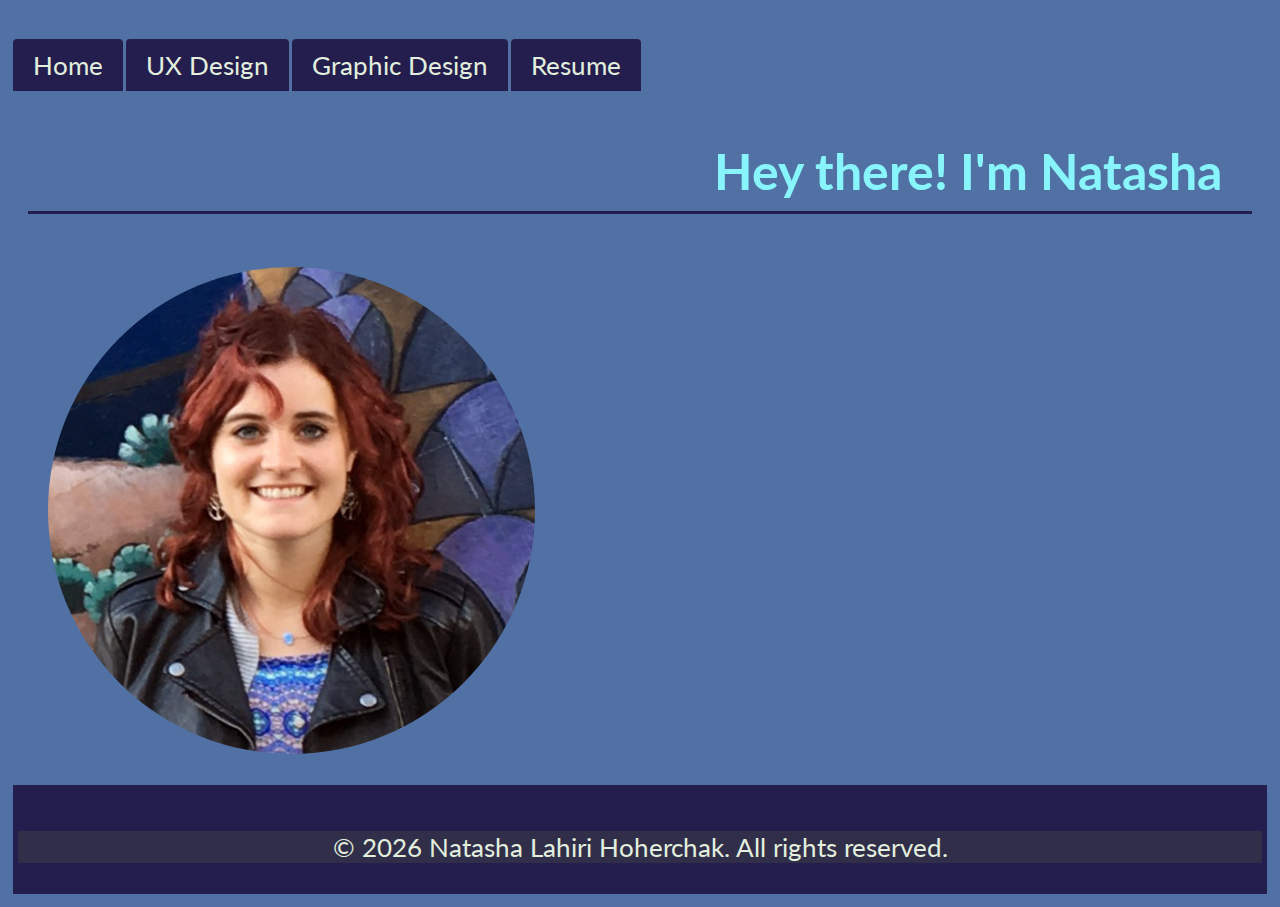
<file: index.html>
<!DOCTYPE html>
<html>

<head> 
	<title>Natasha Hoherchak</title>
	<link href="site.css" rel="stylesheet">
</head>

<body>

	<nav id="nav01"></nav>

	<div id="main">
		<h1>Hey there! I'm Natasha</h1>

		<a href="#">
			<div class="caption"> B.A.s in Cognitive Science and Computer Science <br>
				UC Berkeley Class of 2017 </div>
			<div>
				<img id="me" src="images/tashS.png" alt="Natasha Hoherchak" style="width:100%">
			</div>
		</a>
	
		<!--
	 	<div class="container">
	 		<div id="indextext">
				<p> Cognitive Science B.A. <br>
				Computer Science B.A. <br>
				UC Berkeley Class of December 2016 </p>
			</div>
		</div>
		-->

	</div>
	
	<div id="footer">
		<footer id="foot01"></footer>
	</div>

	<script src="script1.js"></script>

</body>

</html>
</file>
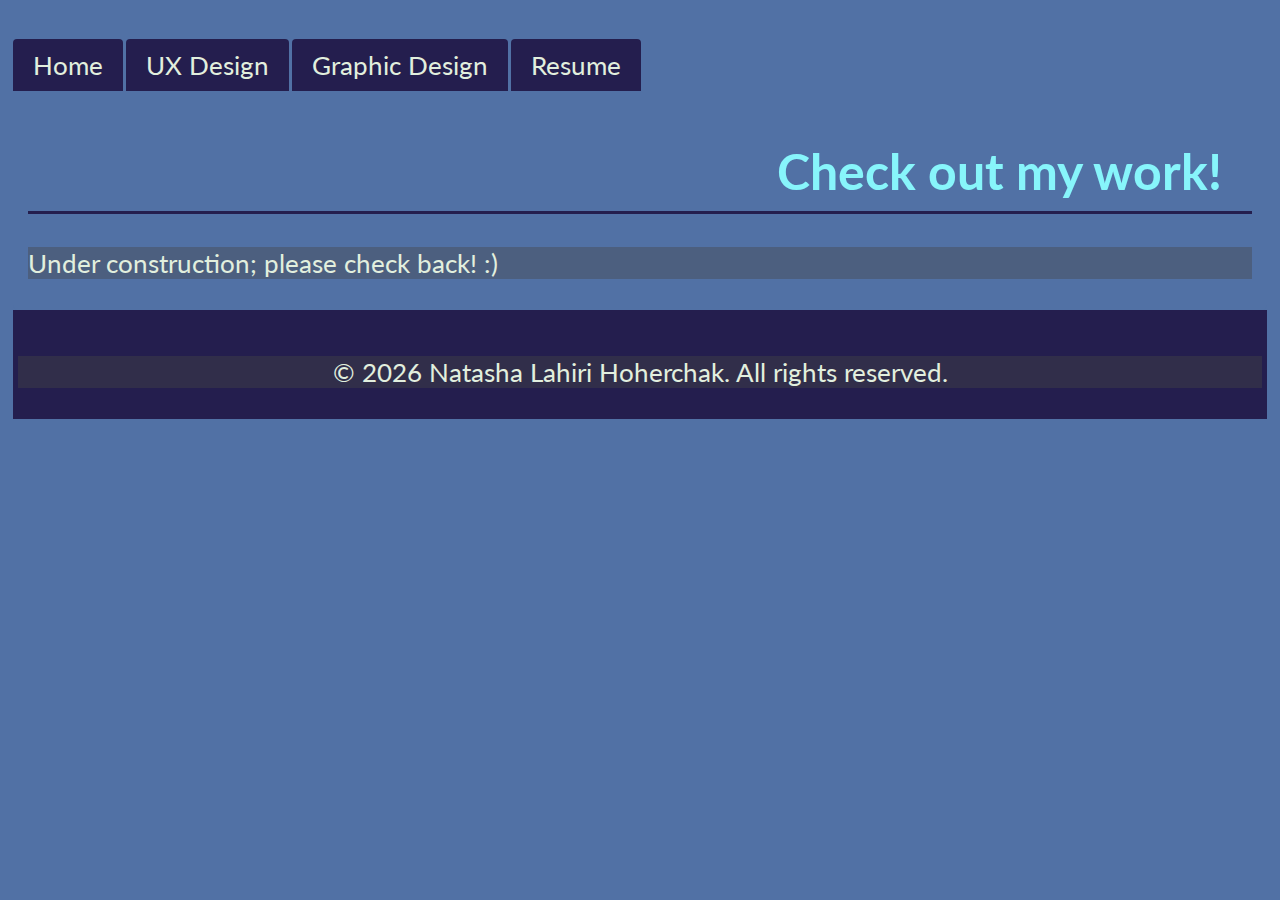
<file: about.html>
<!DOCTYPE html>
<html>

<head>
  <title>Design</title>
  <link href="site.css" rel="stylesheet">
</head>

<body>

	<nav id="nav01"></nav>

	<div id="main">
  		<h1>Check out my work!</h1>
  		<p>Under construction; please check back! :) </p>
	</div>

	<div id="footer">
		<footer id="foot01"></footer>
	</div>

	<script src="script1.js"></script>

</body>
</html>
</file>
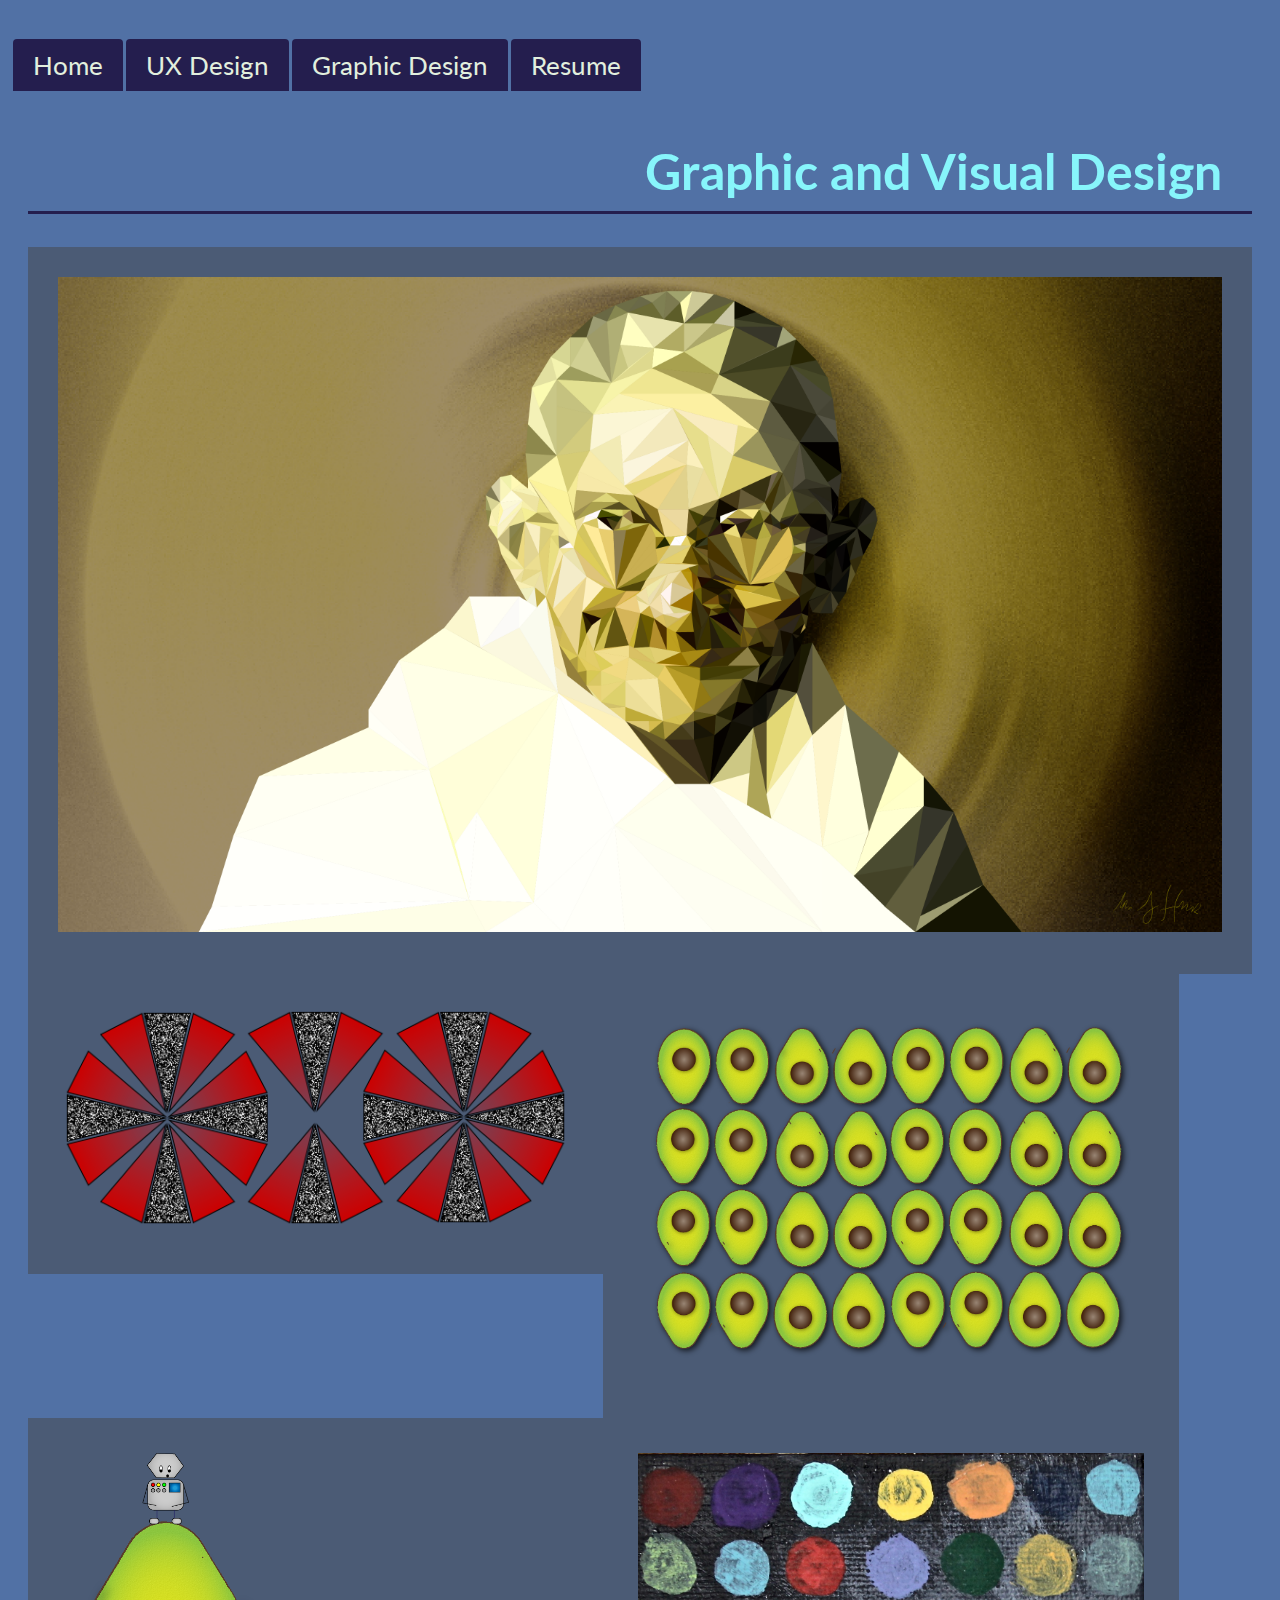
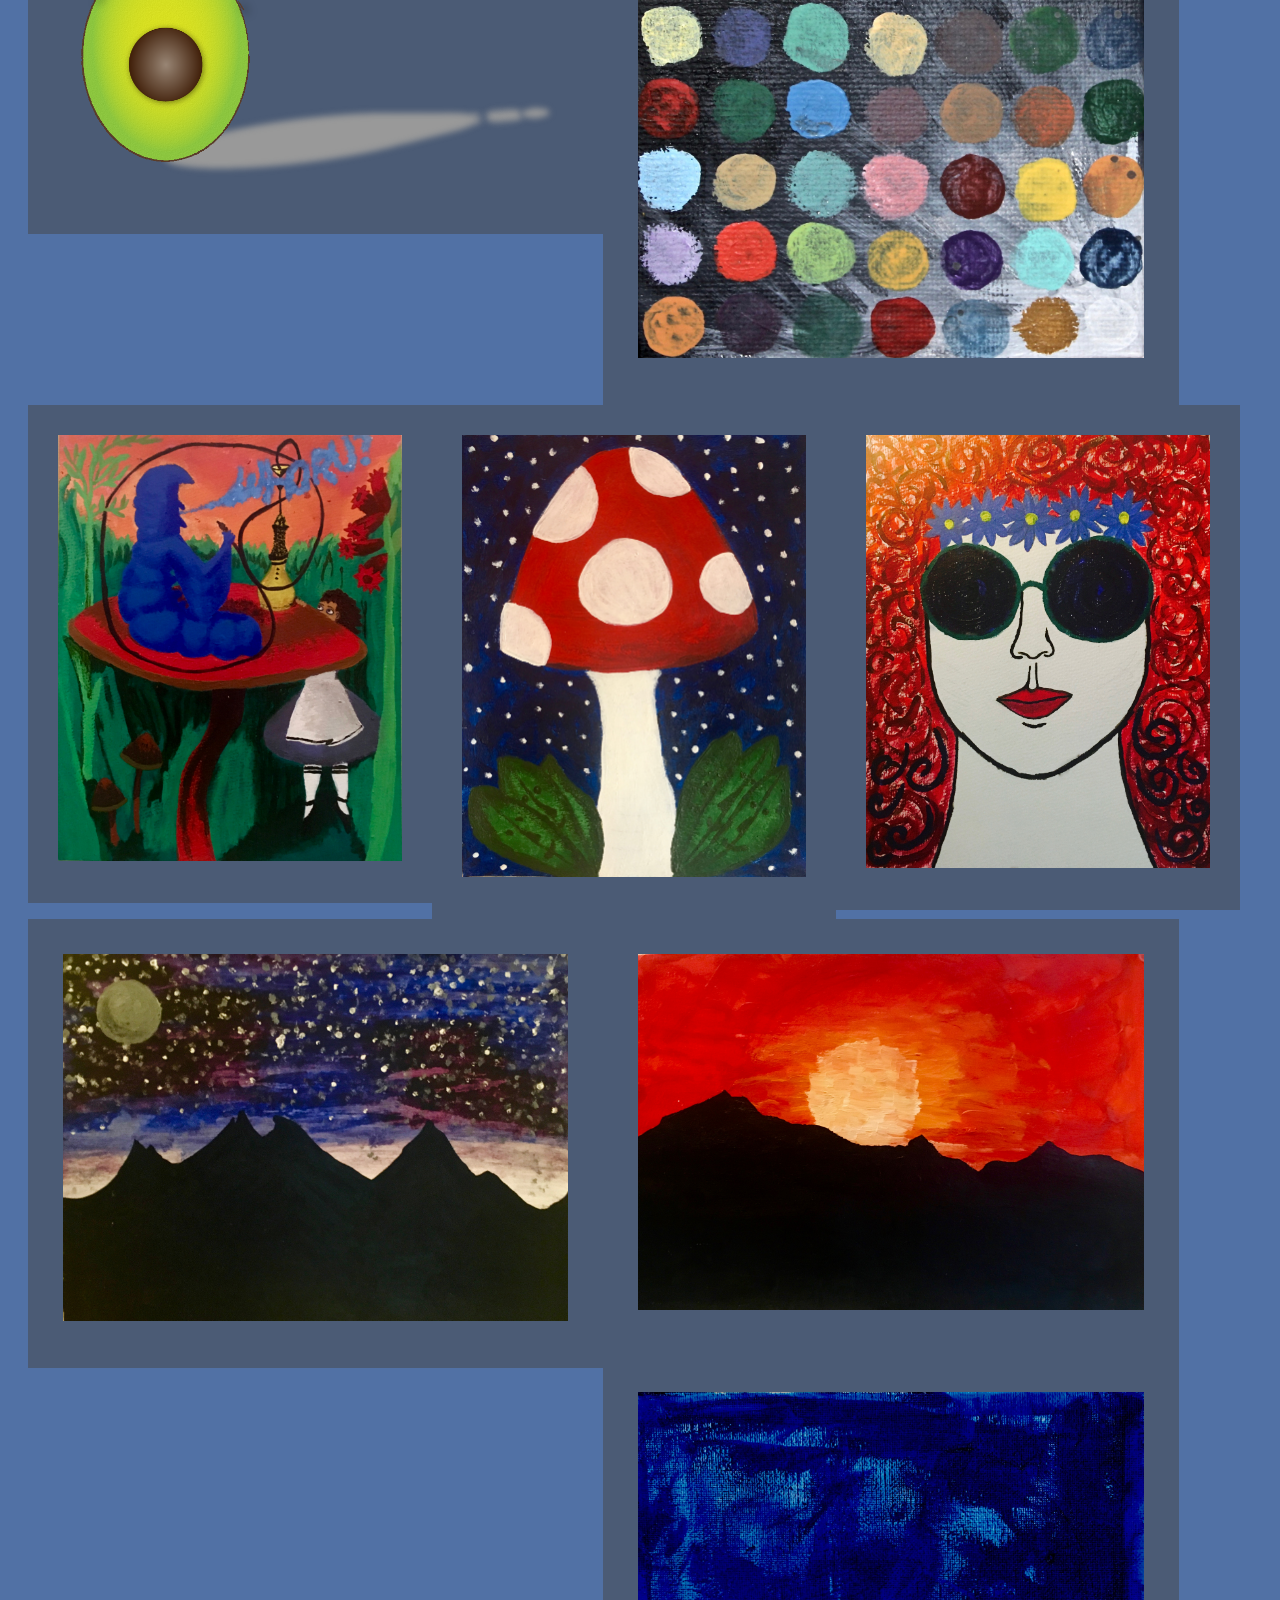
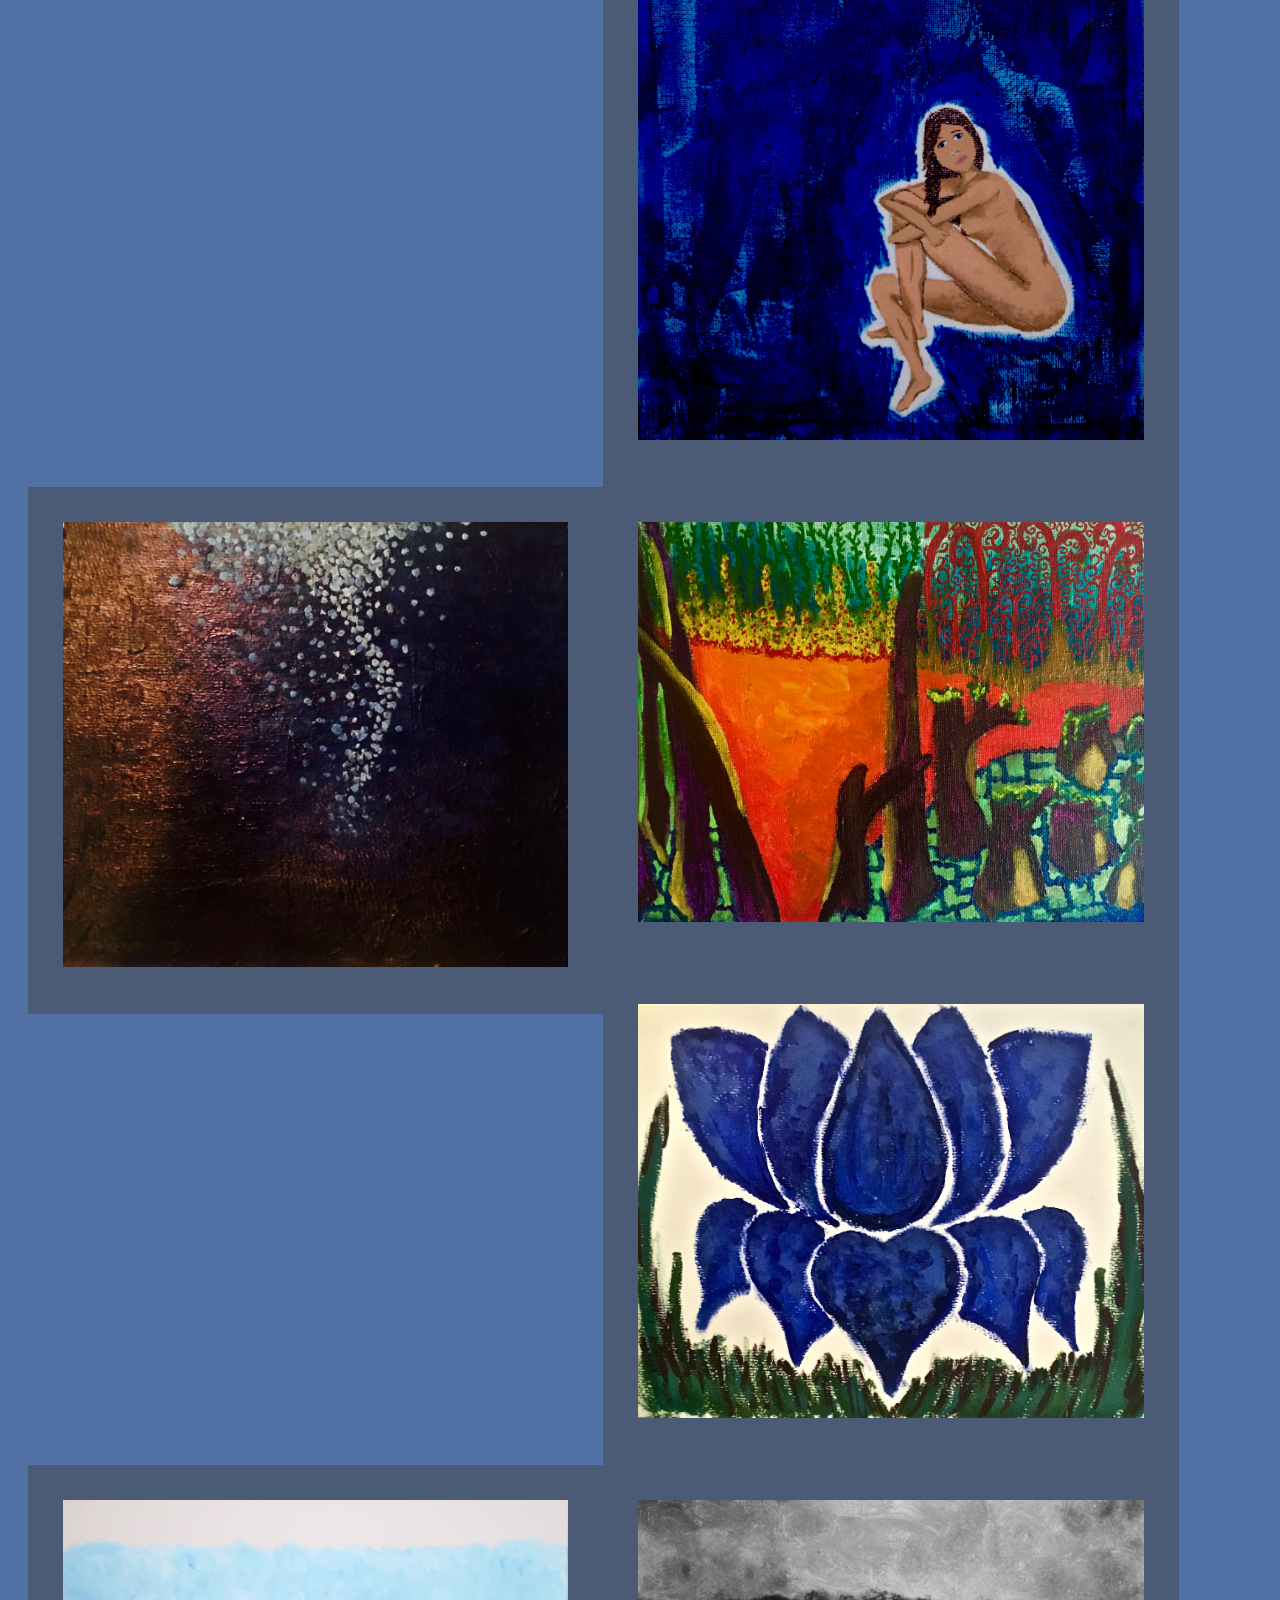
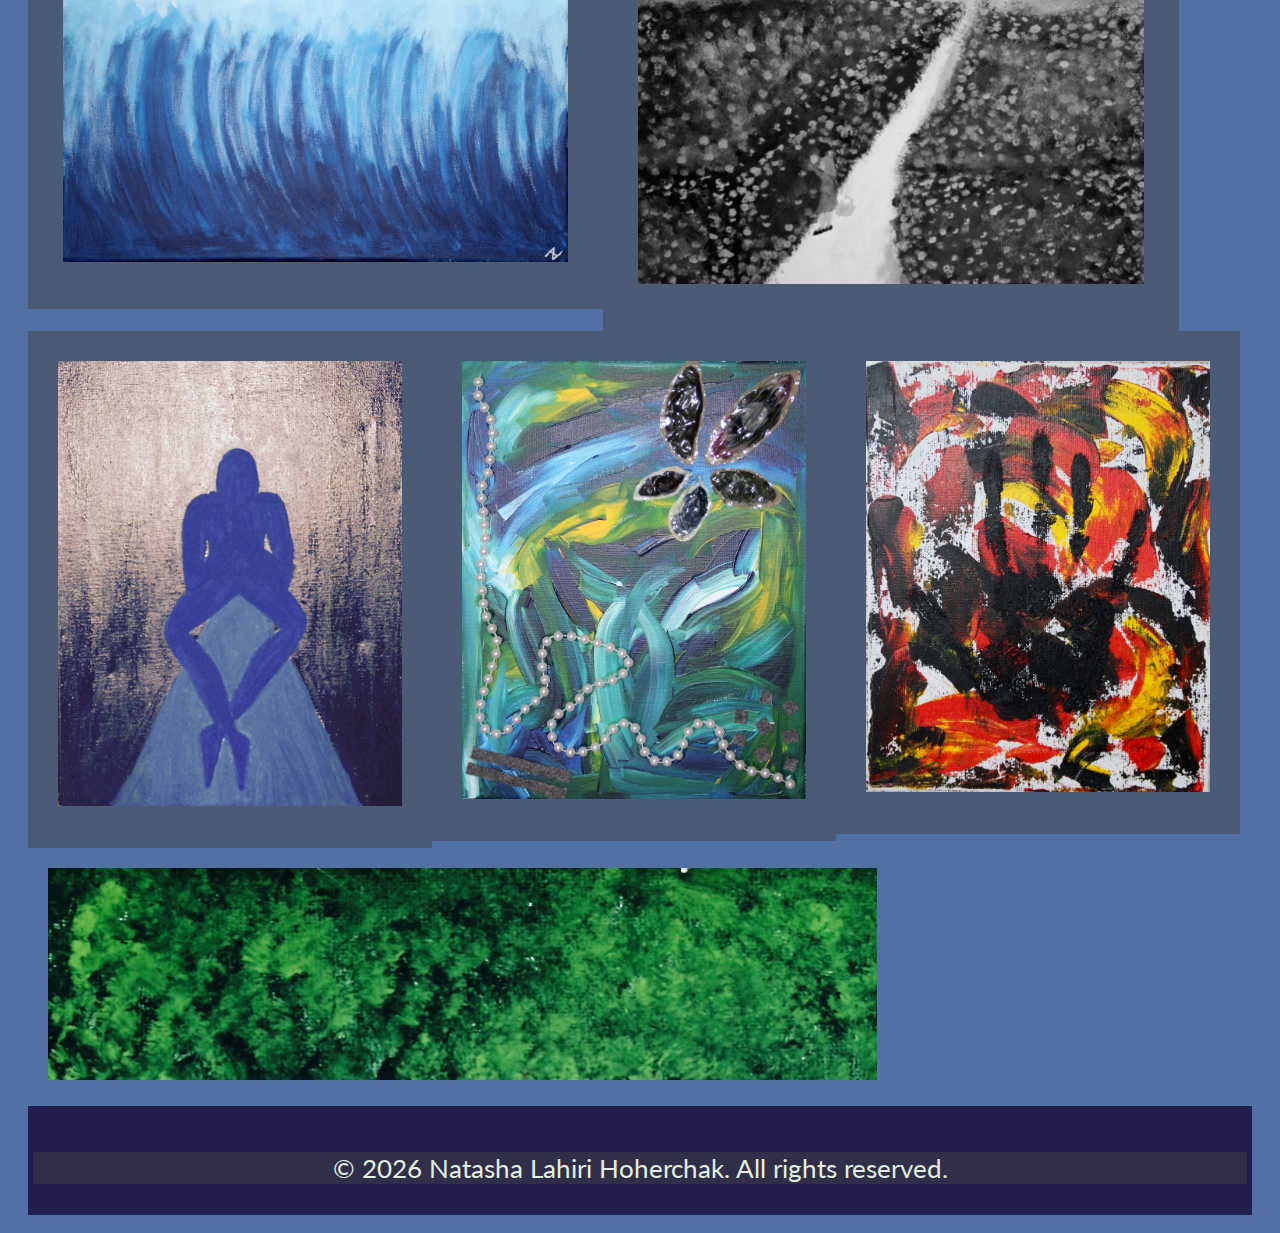
<file: design.html>
<!DOCTYPE html>
<html>

<head>
  <title>Design</title>
  <meta charset="UTF-8">
  <link href="site.css" rel="stylesheet">
</head>

<body>

<nav id="nav01"></nav>

<div id="main">
<h1> Graphic and Visual Design </h1>

<div class='container1'>
	<a href='#'>
		<div class = "image">
            <img src = "images/gandhi_lowpoly.png"> 
        </div>
        <div class = "caption"> Be the Change </div>
        </a>	
</div>

<div class='2imagegroup'>
    <div class = "container2">
    <a href='#'>
        <div class = "image">
            <img src = "images/abstractdesign.png"> 
        </div>
        <div class = "caption"> Abstract Design </div>
        </a>
    </div>

     <div class = "container2">
     <a href='#'>
        <div class = "image">
            <img src = "images/expertavocados.png"> 
        </div>
        <div class = "caption"> Avocado background </div>
        </a>
    </div>
</div>

<div class='2imagegroup'>
    <div class = "container2">
    <a href='#'>
        <div class = "image">
            <img src = "images/robotavocados.png"> 
        </div>
        <div class = "caption"> Tiny </div>
        </a>
    </div>

     <div class = "container2">
     <a href='#'>
        <div class = "image">
            <img src = "images/dots.jpg"> 
        </div>
        <div class = "caption"> Dots </div>
        </a>
    </div>
</div>

<div class='3imagegroup'>
    <div class = "container">
    	<a href='#'>
        <div class = "image">
            <img src = "images/wonderland.jpg"> 
        </div>
        <div class = "caption"> Natasha in Wonderland </div>
        </a>
    </div>

     <div class = "container">
     	<a href='#'>
        <div class = "image">
            <img src = "images/mushroom.jpg"> 
        </div>
        <div class = "caption"> Mushroom </div>
        </a>
    </div>

     <div class = "container">
     	<a href='#'>
        <div class = "image">
            <img src = "images/vibes.jpg"> 
        </div>
        <div class = "caption"> State of Trance </div>
        </a>
    </div>
</div>


<div class='2imagegroup'>
    <div class = "container2">
    <a href='#'>
        <div class = "image">
            <img src = "images/night.jpg"> 
        </div>
        <div class = "caption"> Nightfall </div>
        </a>
    </div>

     <div class = "container2">
     <a href='#'>
        <div class = "image">
            <img src = "images/sunset.jpg"> 
        </div>
        <div class = "caption"> Sunset </div>
        </a>
    </div>
</div>

<!-- fix alignment on this - why is there that blank space; hopefully fixing this will fix the rest! -->
<div class='2imagegroup'>
    <div class = "container2">
    <a href='#'>
        <div class = "image">
            <img src = "images/bluewoman.jpg"> 
        </div>
        <div class = "caption"> Blue Woman </div>
        </a>
    </div>

     <div class = "container2">
     <a href='#'>
        <div class = "image">
            <img src = "images/deepocean.jpg"> 
        </div>
        <div class = "caption"> Deep Ocean </div>
        </a>
    </div>
</div>

<div class='2imagegroup'>
    <div class = "container2">
    <a href='#'>
        <div class = "image">
            <img src = "images/trippy.jpg"> 
        </div>
        <div class = "caption"> Lost in Wonderland </div>
        </a>
    </div>

     <div class = "container2">
     <a href='#'>
        <div class = "image">
            <img src = "images/lotus.jpg"> 
        </div>
        <div class = "caption"> Lotus </div>
        </a>
    </div>
</div>

<div class='2imagegroup'>
    <div class = "container2">
    <a href='#'>
        <div class = "image">
            <img src = "images/wave1.jpg"> 
        </div>
        <div class = "caption"> Crashing </div>
        </a>
    </div>

     <div class = "container2">
     <a href='#'>
        <div class = "image">
            <img src = "images/fieldofblack.jpg"> 
        </div>
        <div class = "caption"> Fields </div>
        </a>
    </div>
</div>

<div class='3imagegroup'>
    <div class = "container">
    	<a href='#'>
        <div class = "image">
            <img src = "images/feelingblue.jpg"> 
        </div>
        <div class = "caption"> Blue </div>
        </a>
    </div>

     <div class = "container">
     	<a href='#'>
        <div class = "image">
            <img src = "images/multiabstract.jpg"> 
        </div>
        <div class = "caption"> Abstract </div>
        </a>
    </div>

     <div class = "container">
     	<a href='#'>
        <div class = "image">
            <img src = "images/stop.jpg"> 
        </div>
        <div class = "caption"> Control </div>
        </a>
    </div>
</div>

<!-- Center this (align center maybe?) if possible -->
<a href="#">
	<div class="caption"> Gaseous </div>
	<div id="ODDimage">
		<img src="images/green.jpg" alt="Green gas" style="width:70%;">
	</div>
</a>


<div id="footer">
	<footer id="foot01"></footer>
</div>

</div>

<script src="script1.js"></script>

</body>
</html>
</file>
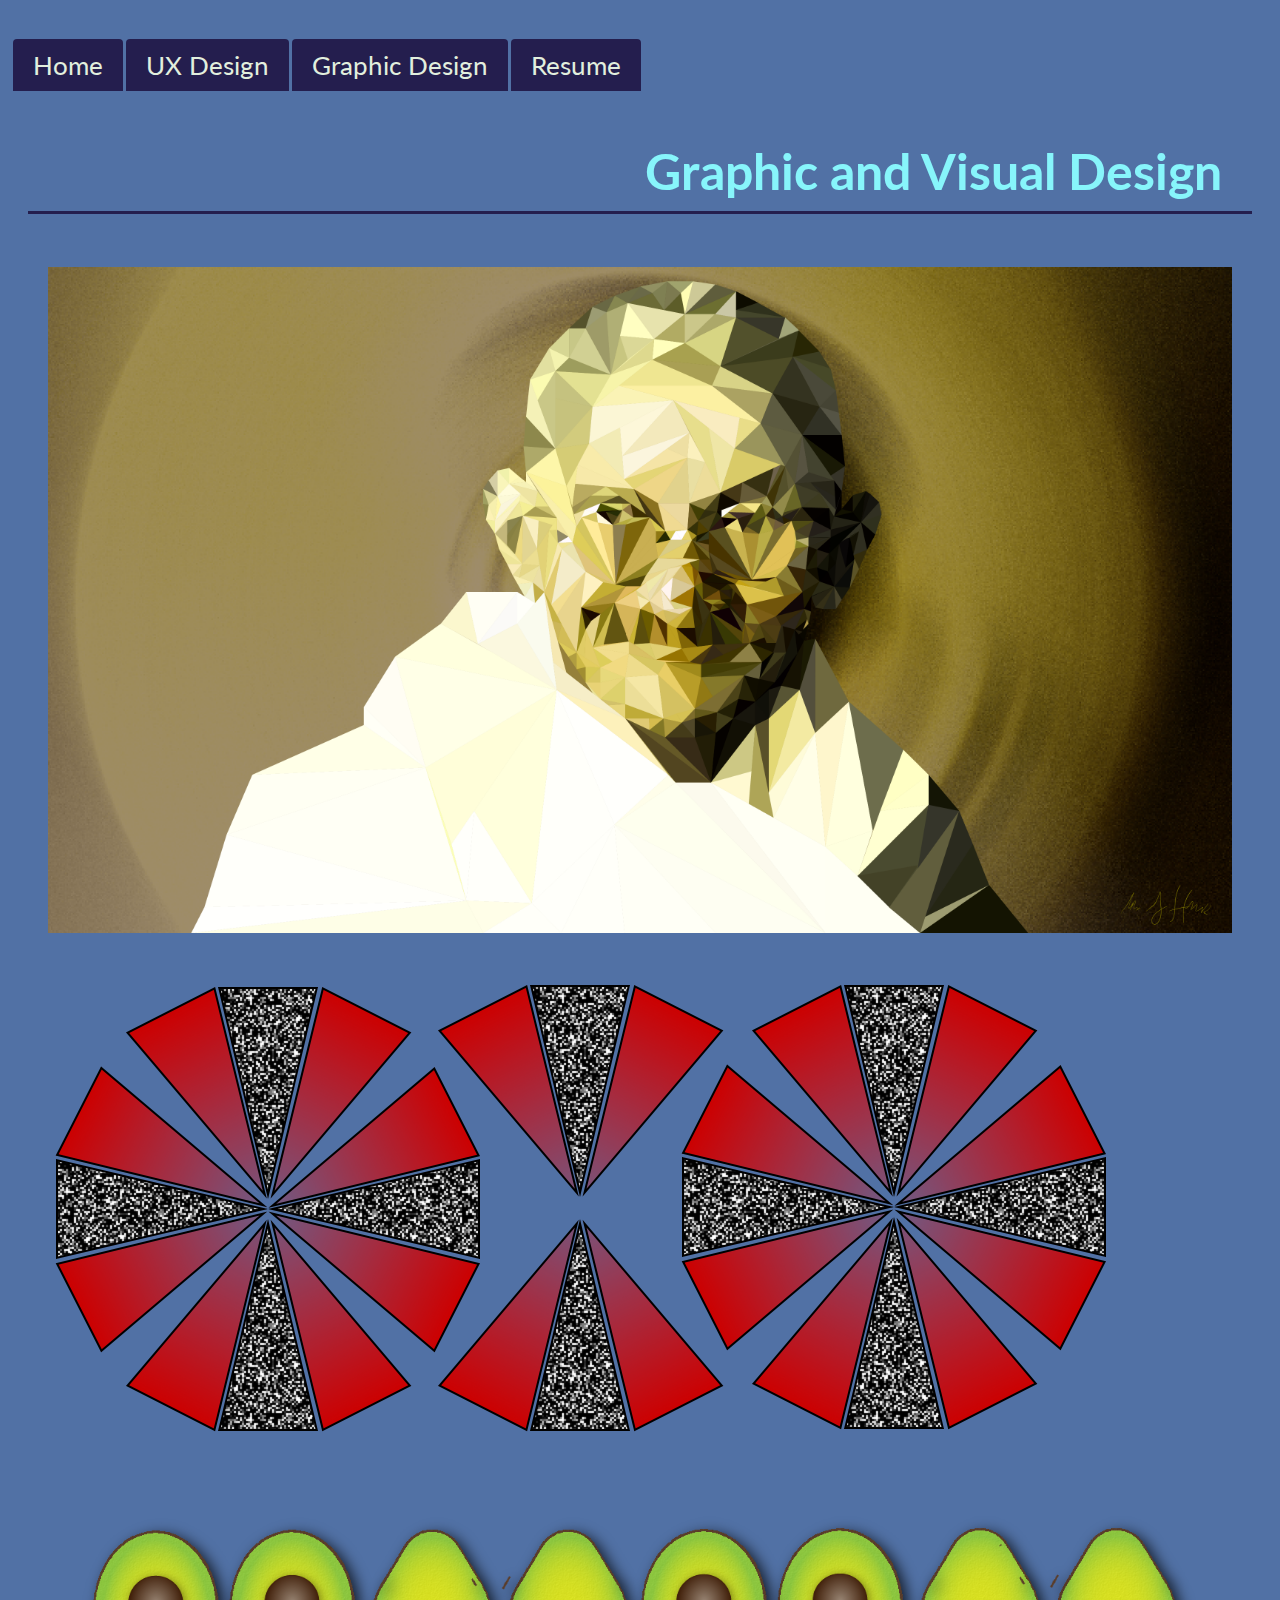
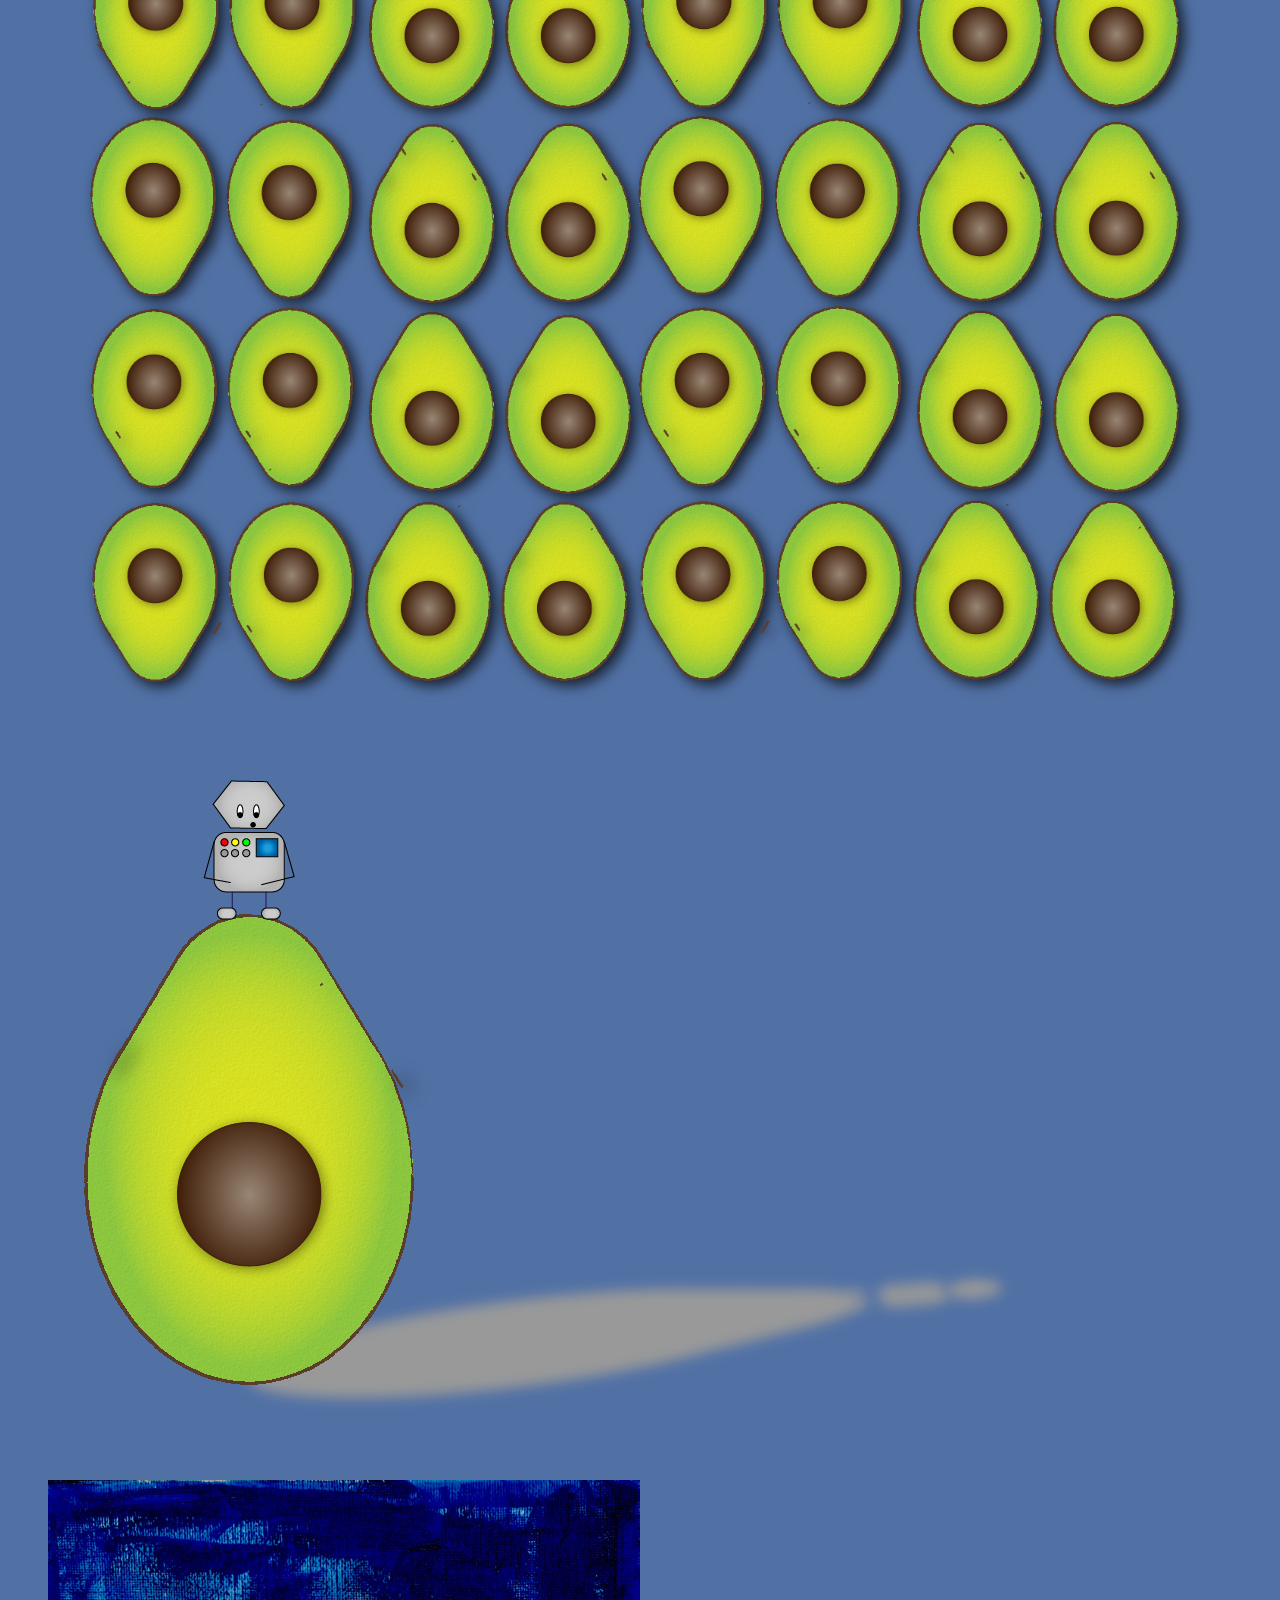
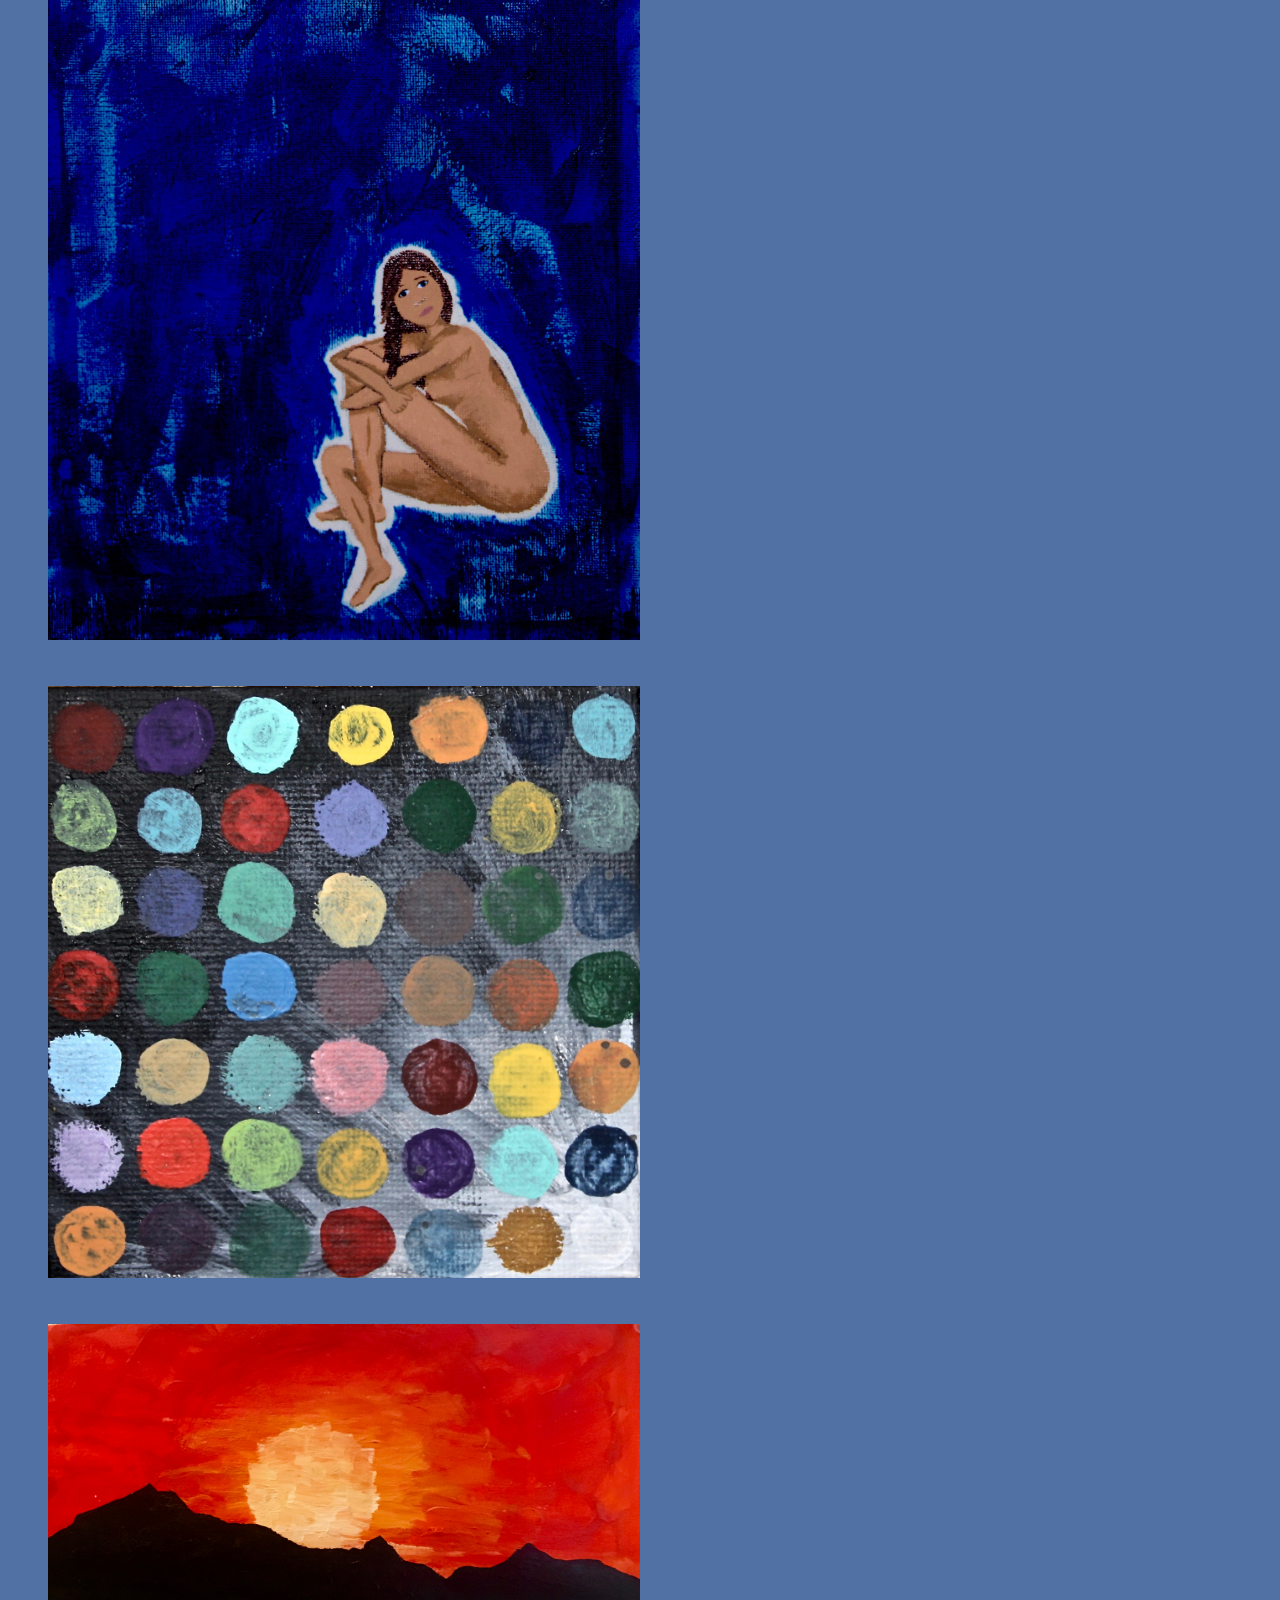
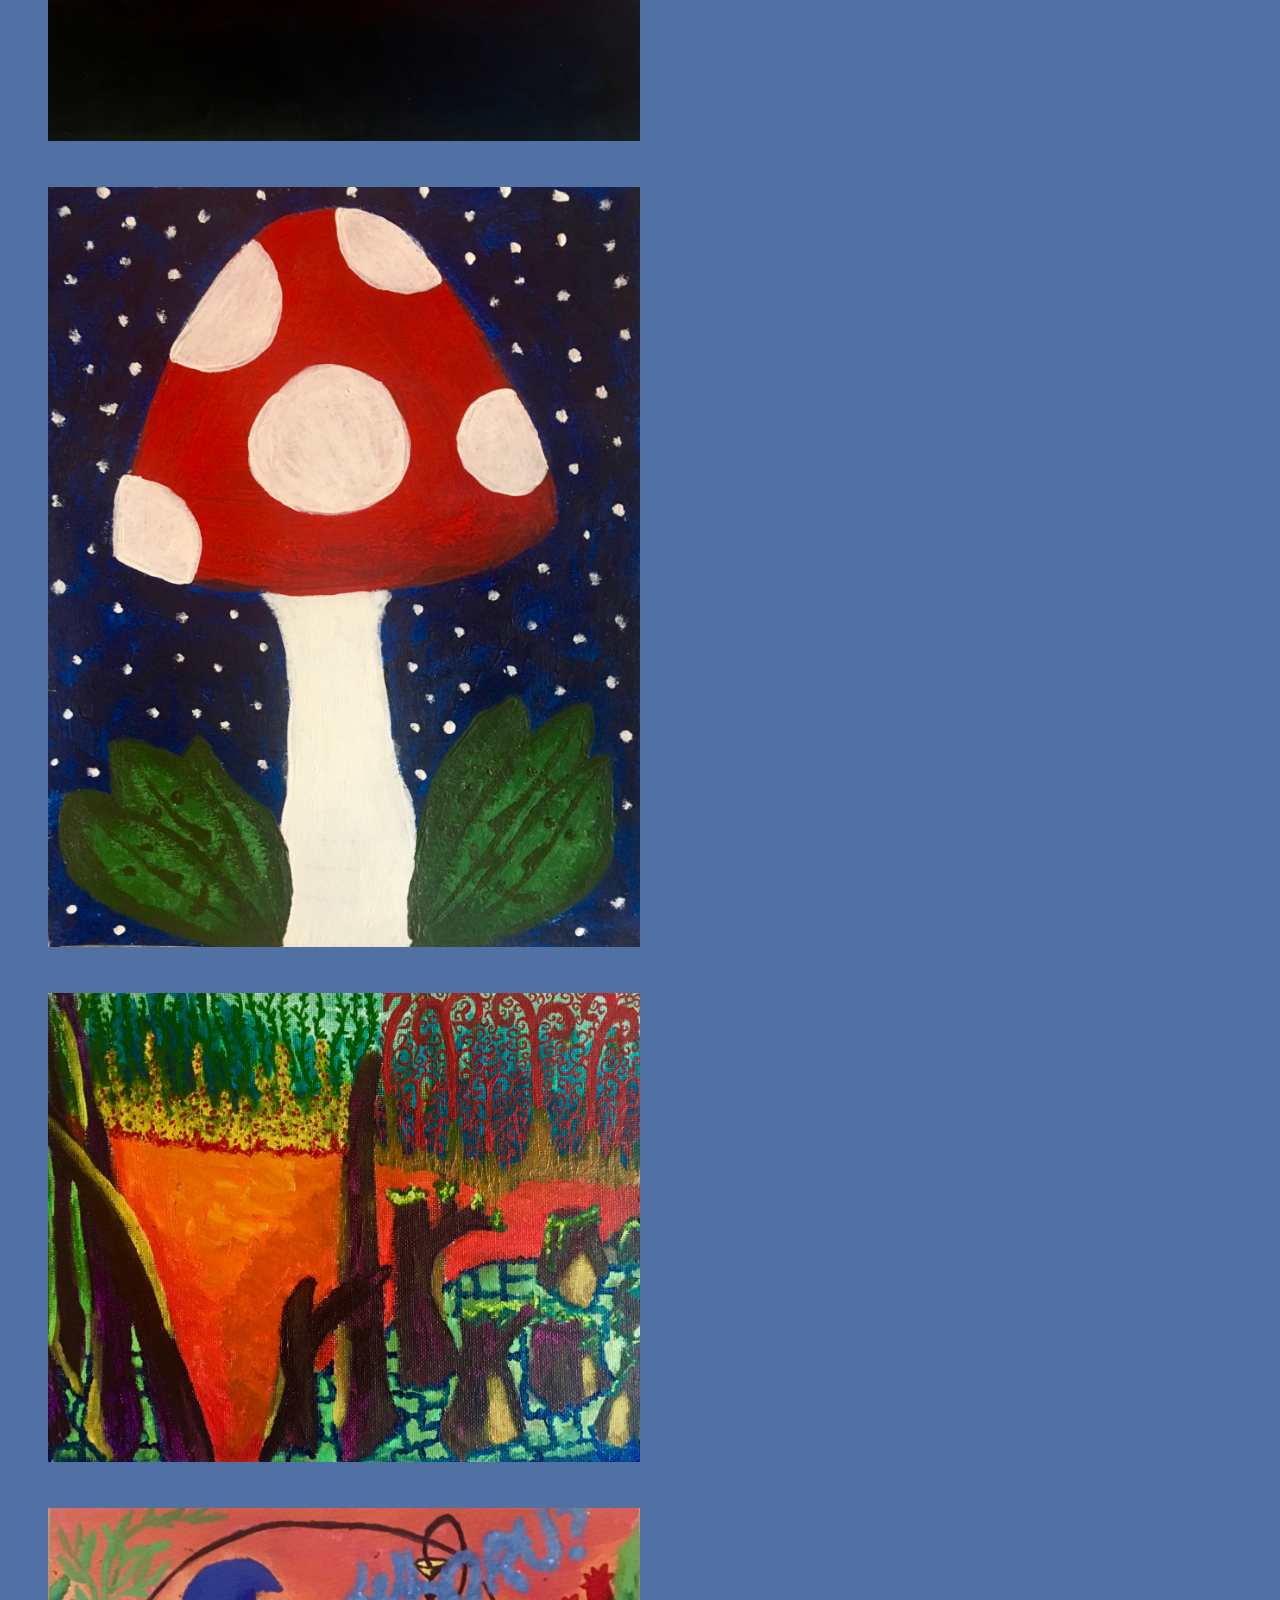
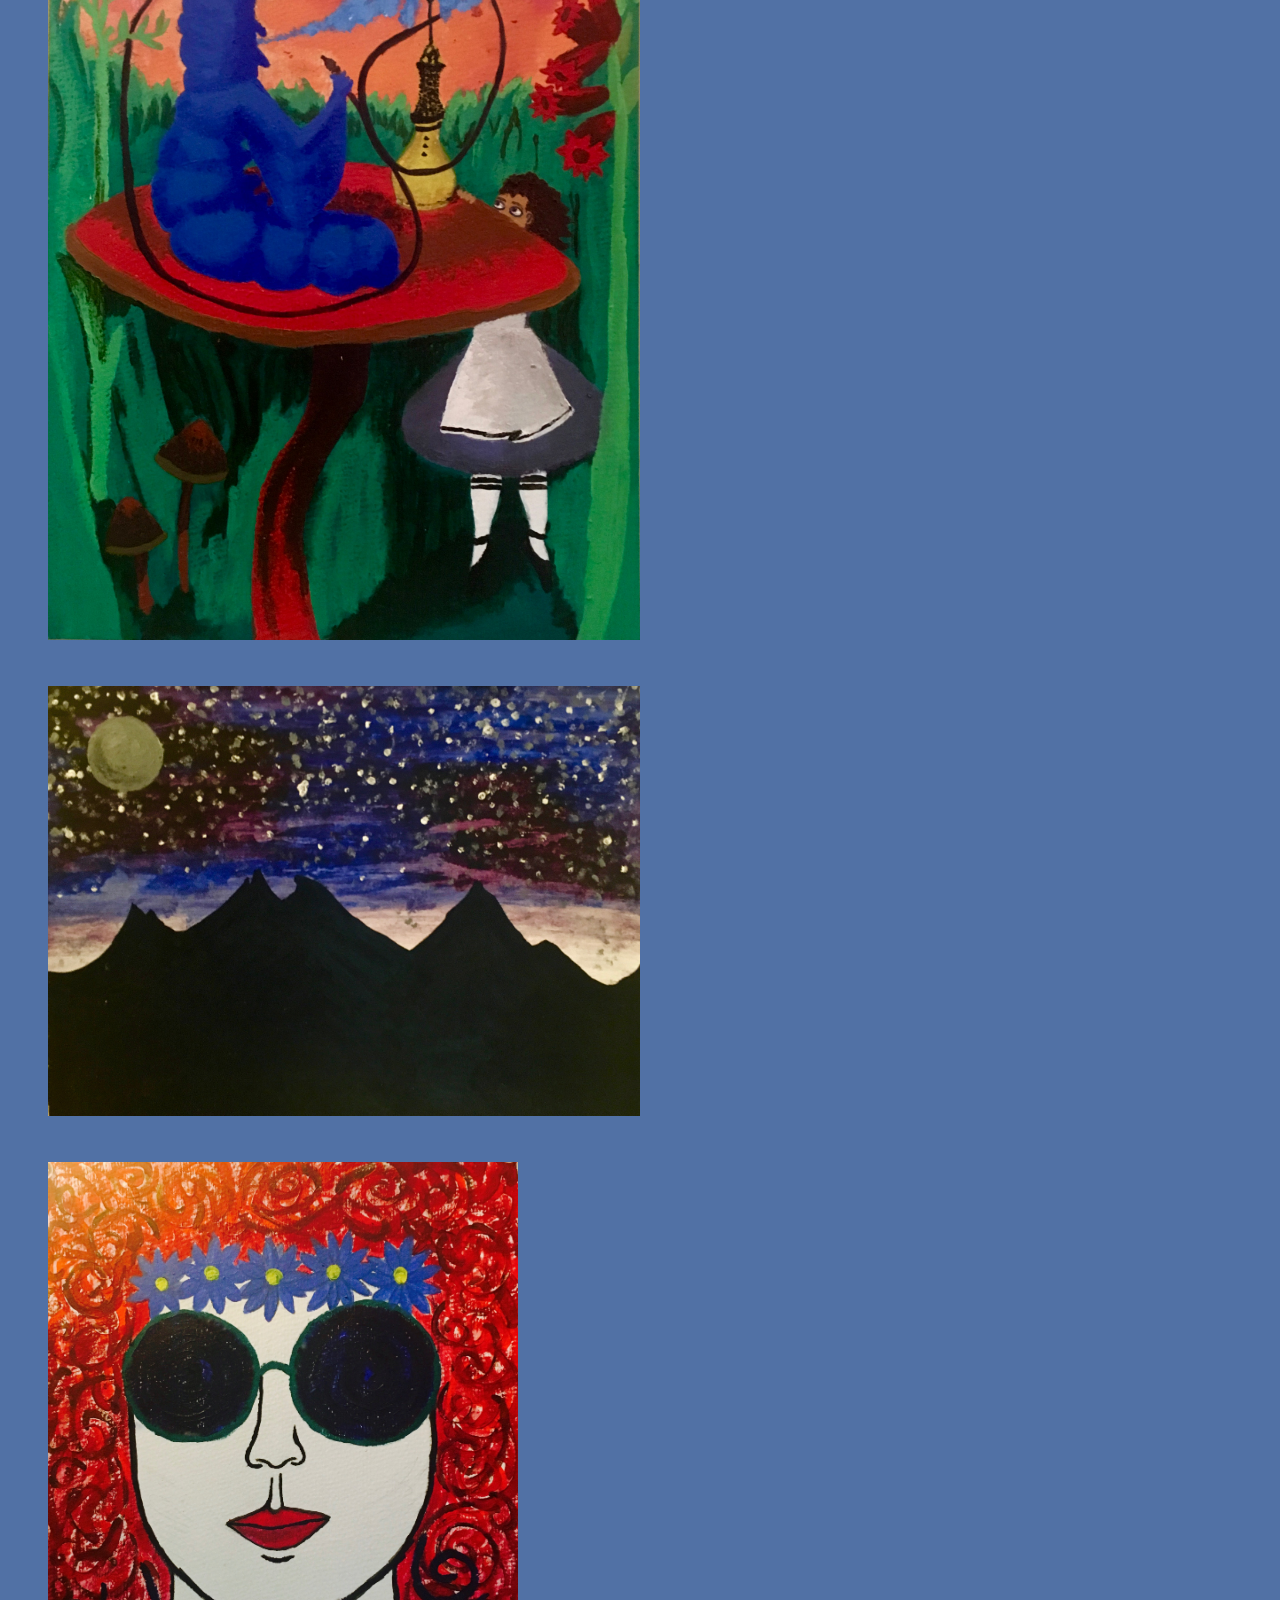
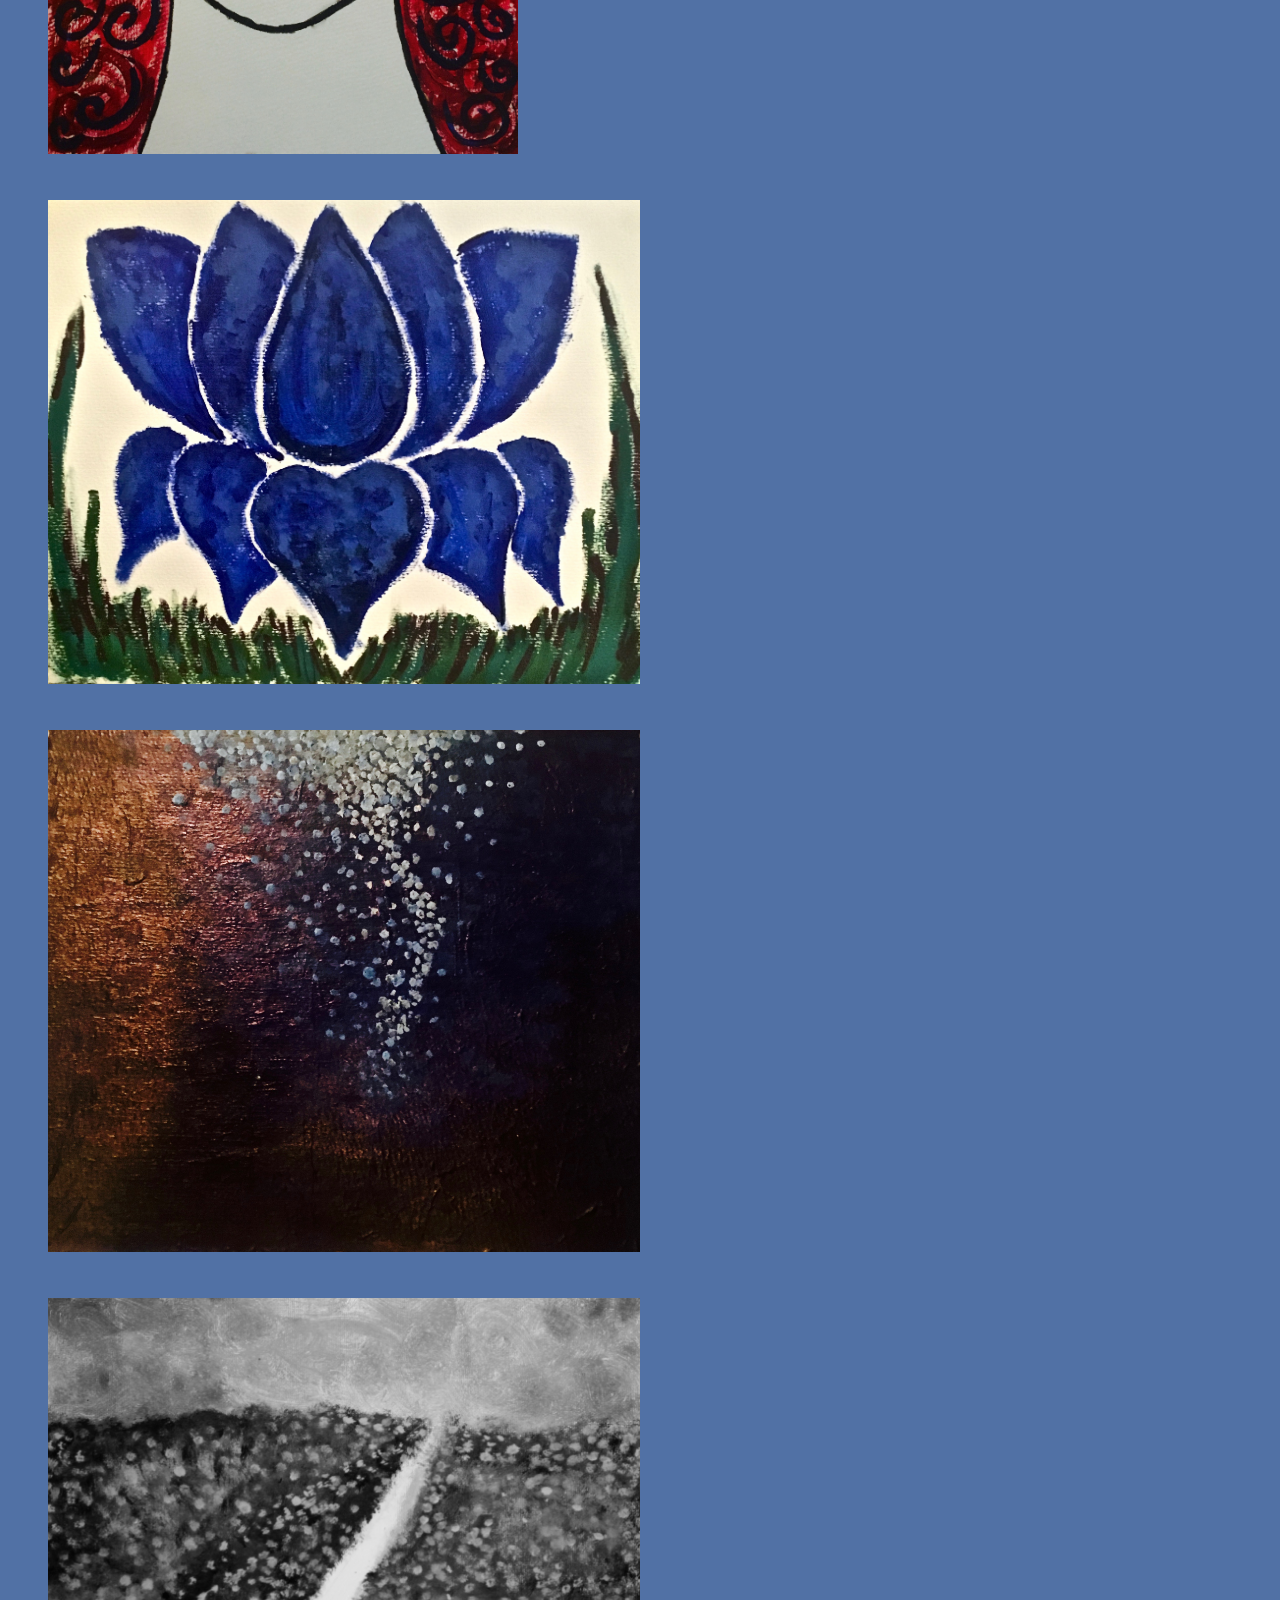
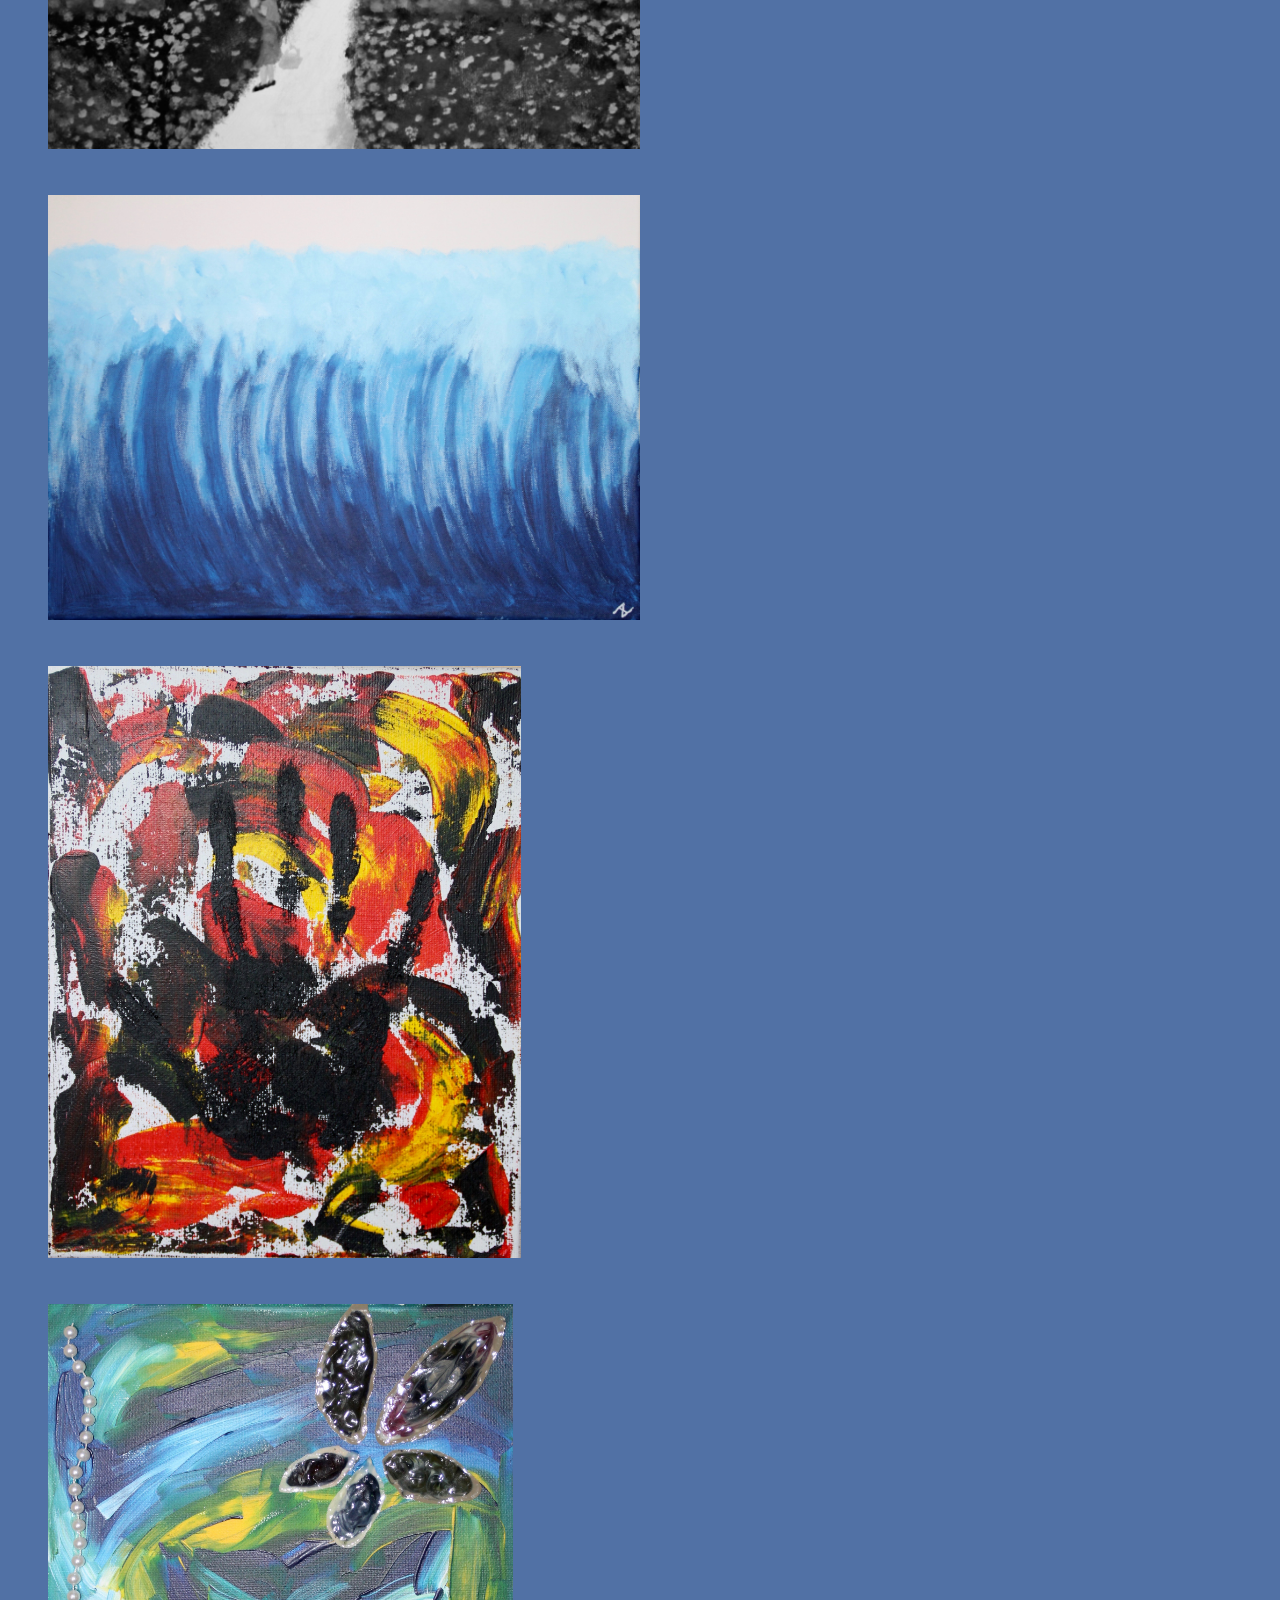
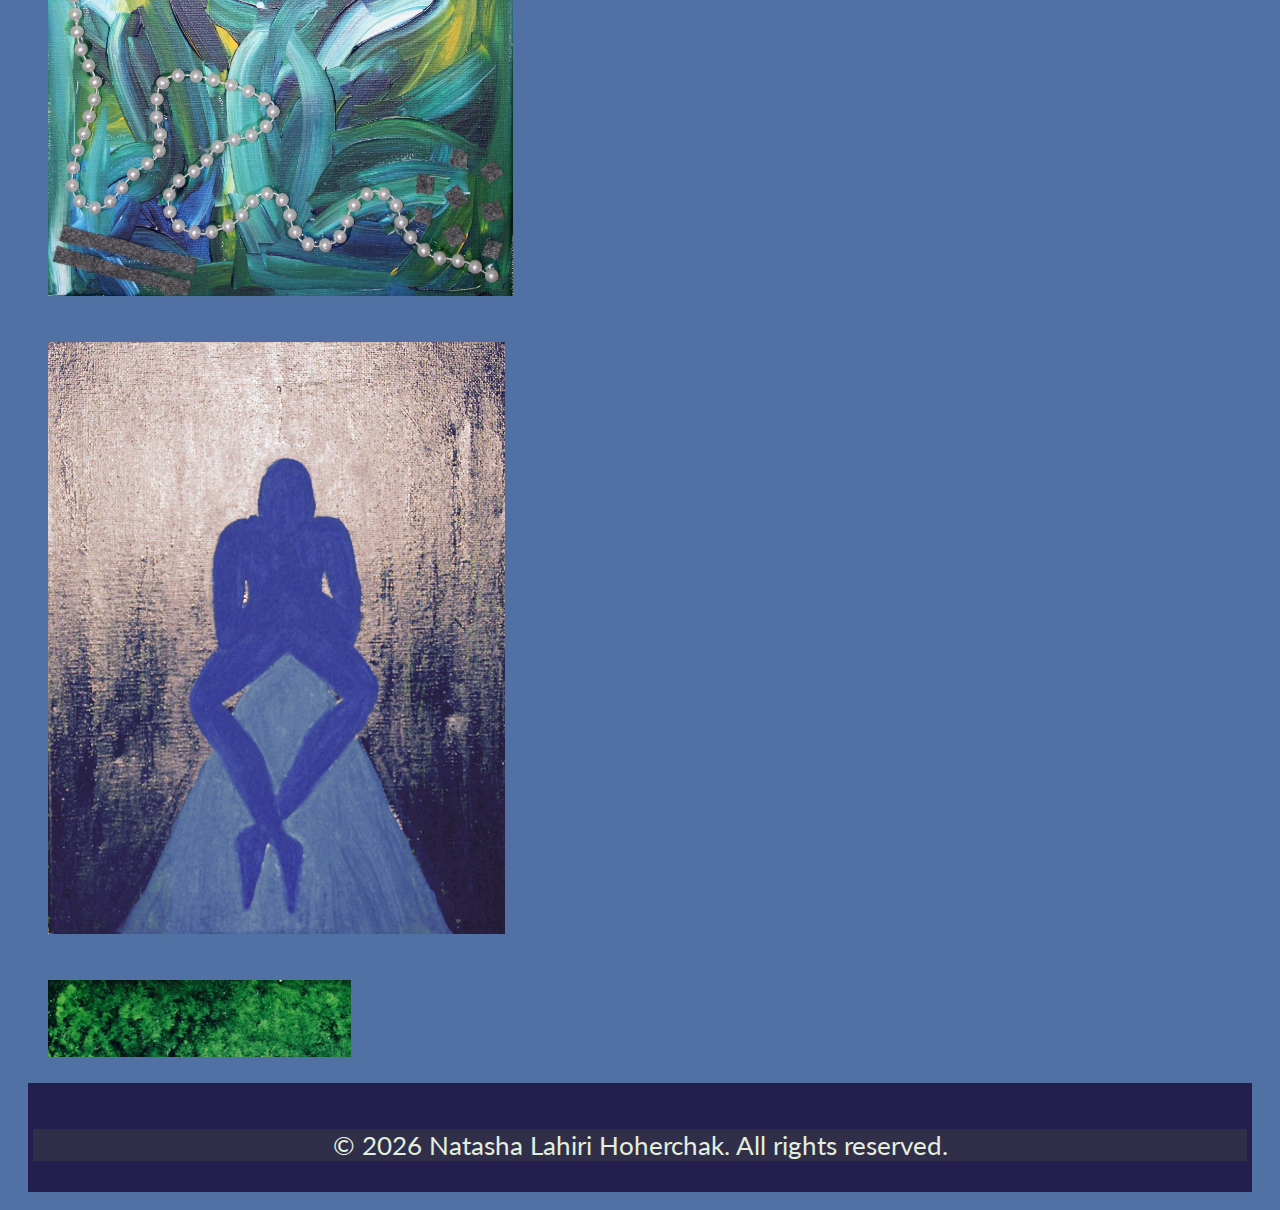
<file: graphicdesign.html>
<!DOCTYPE html>
<html>

<head>
  <title>Design</title>
  <meta charset="UTF-8">
  <link href="site.css" rel="stylesheet">
</head>

<body>

<nav id="nav01"></nav>

<div id="main">
<h1> Graphic and Visual Design </h1>

<a href="#">
	<div class="caption"> Be the Change </div>
	<div id="ODDimage">
		<img src="images/gandhi_lowpoly.png" alt="Low-poly Gandhi" style="width:100%;height:56.25%;">
	</div>
</a>

<a href="#">
	<div class="caption"> Abstract Design </div>
	<div id="ODDimage">
		<img src="images/abstractdesign.png" alt="Abstract design in red and black" style="width:100%;height:43.2%;">
	</div>
</a>

<a href="#">
	<div class="caption"> Avocado Design </div>
	<div id="ODDimage">
		<img src="images/expertavocados.png" alt="Avocado print" style="width:100%;height:43.2%;">
	</div>
</a>

<a href="#">
	<div class="caption"> Tiny </div>
	<div id="ODDimage">
		<img src="images/robotavocados.png" alt="Avocado print" style="width:100%;height:66.1%;">
	</div>
</a>

<div id="painting">
<a href="#">
	<div class="caption"> Blue Woman </div>
	<div id="ODDimage">
		<img src="images/bluewoman.jpg" alt="Blue Woman" style="width:50%;height:64.2%;">
	</div>
</a>

<a href="#">
	<div class="caption"> Dots </div>
	<div id="ODDimage">
		<img src="images/dots.jpg" alt="Dots" style="width:50%;height:50%;">
	</div>
</a>
</div>

<a href="#">
	<div class="caption"> Sunset </div>
	<div id="ODDimage">
		<img src="images/sunset.jpg" alt="Sunset" style="width:50%;height:35.2%;">
	</div>
</a>

<a href="#">
	<div class="caption"> Mushroom </div>
	<div id="ODDimage">
		<img src="images/mushroom.jpg" alt="Mushroom" style="width:50%;height:38.94%;">
	</div>
</a>

<a href="#">
	<div class="caption"> Lost in Wonderland </div>
	<div id="ODDimage">
		<img src="images/trippy.jpg" alt="Fantasy Land" style="width:50%;height:63.1275%;">
	</div>
</a>

<a href="#">
	<div class="caption"> Natasha in Wonderland </div>
	<div id="ODDimage">
		<img src="images/wonderland.jpg" alt="Natasha in Wonderland" style="width:50%;height:40.4%;">
	</div>
</a>

<a href="#">
	<div class="caption"> Nightfall </div>
	<div id="ODDimage">
		<img src="images/night.jpg" alt="Mountains at night" style="width:50%;height:36.313457767%;">
	</div>
</a>

<a href="#">
	<div class="caption"> State of Trance </div>
	<div id="ODDimage">
		<img src="images/vibes.jpg" alt="State of Trance" style="width:39.6816%;height:50%;">
	</div>
</a>

<a href="#">
	<div class="caption"> Lotus </div>
	<div id="ODDimage">
		<img src="images/lotus.jpg" alt="Lotus" style="width:50%;height:29.088842367%;">
	</div>
</a>

<a href="#">
	<div class="caption"> Deep Ocean </div>
	<div id="ODDimage">
		<img src="images/deepocean.jpg" alt="Deep Ocean" style="width:50%;height:44.051310967%;">
	</div>
</a>

<a href="#">
	<div class="caption"> Fields </div>
	<div id="ODDimage">
		<img src="images/fieldofblack.jpg" alt="Fields" style="width:50%;height:38.076671185%;">
	</div>
</a>

<a href="#">
	<div class="caption"> Crashing </div>
	<div id="ODDimage">
		<img src="images/wave1.jpg" alt="Crashing" style="width:50%;height:35.8947852055%;">
	</div>
</a>

<a href="#">
	<div class="caption"> Control </div>
	<div id="ODDimage">
		<img src="images/stop.jpg" alt="Control" style="width:39.941%;height:50%;">
	</div>
</a>

<a href="#">
	<div class="caption"> Multimedia Abstract </div>
	<div id="ODDimage">
		<img src="images/multiabstract.jpg" alt="Multimedia Abstract" style="width:39.274%;height:50%;">
	</div>
</a>

<a href="#">
	<div class="caption"> BLUE </div>
	<div id="ODDimage">
		<img src="images/feelingblue.jpg" alt="Feeling Blue" style="width:38.64%;height:50%;">
	</div>
</a>

<a href="#">
	<div class="caption"> Gaseous </div>
	<div id="ODDimage">
		<img src="images/green.jpg" alt="Green gas" style="width:25.556%;height:100%;">
	</div>
</a>

<div id="footer">
	<footer id="foot01"></footer>
</div>

</div>

<script src="script1.js"></script>

</body>
</html>
</file>
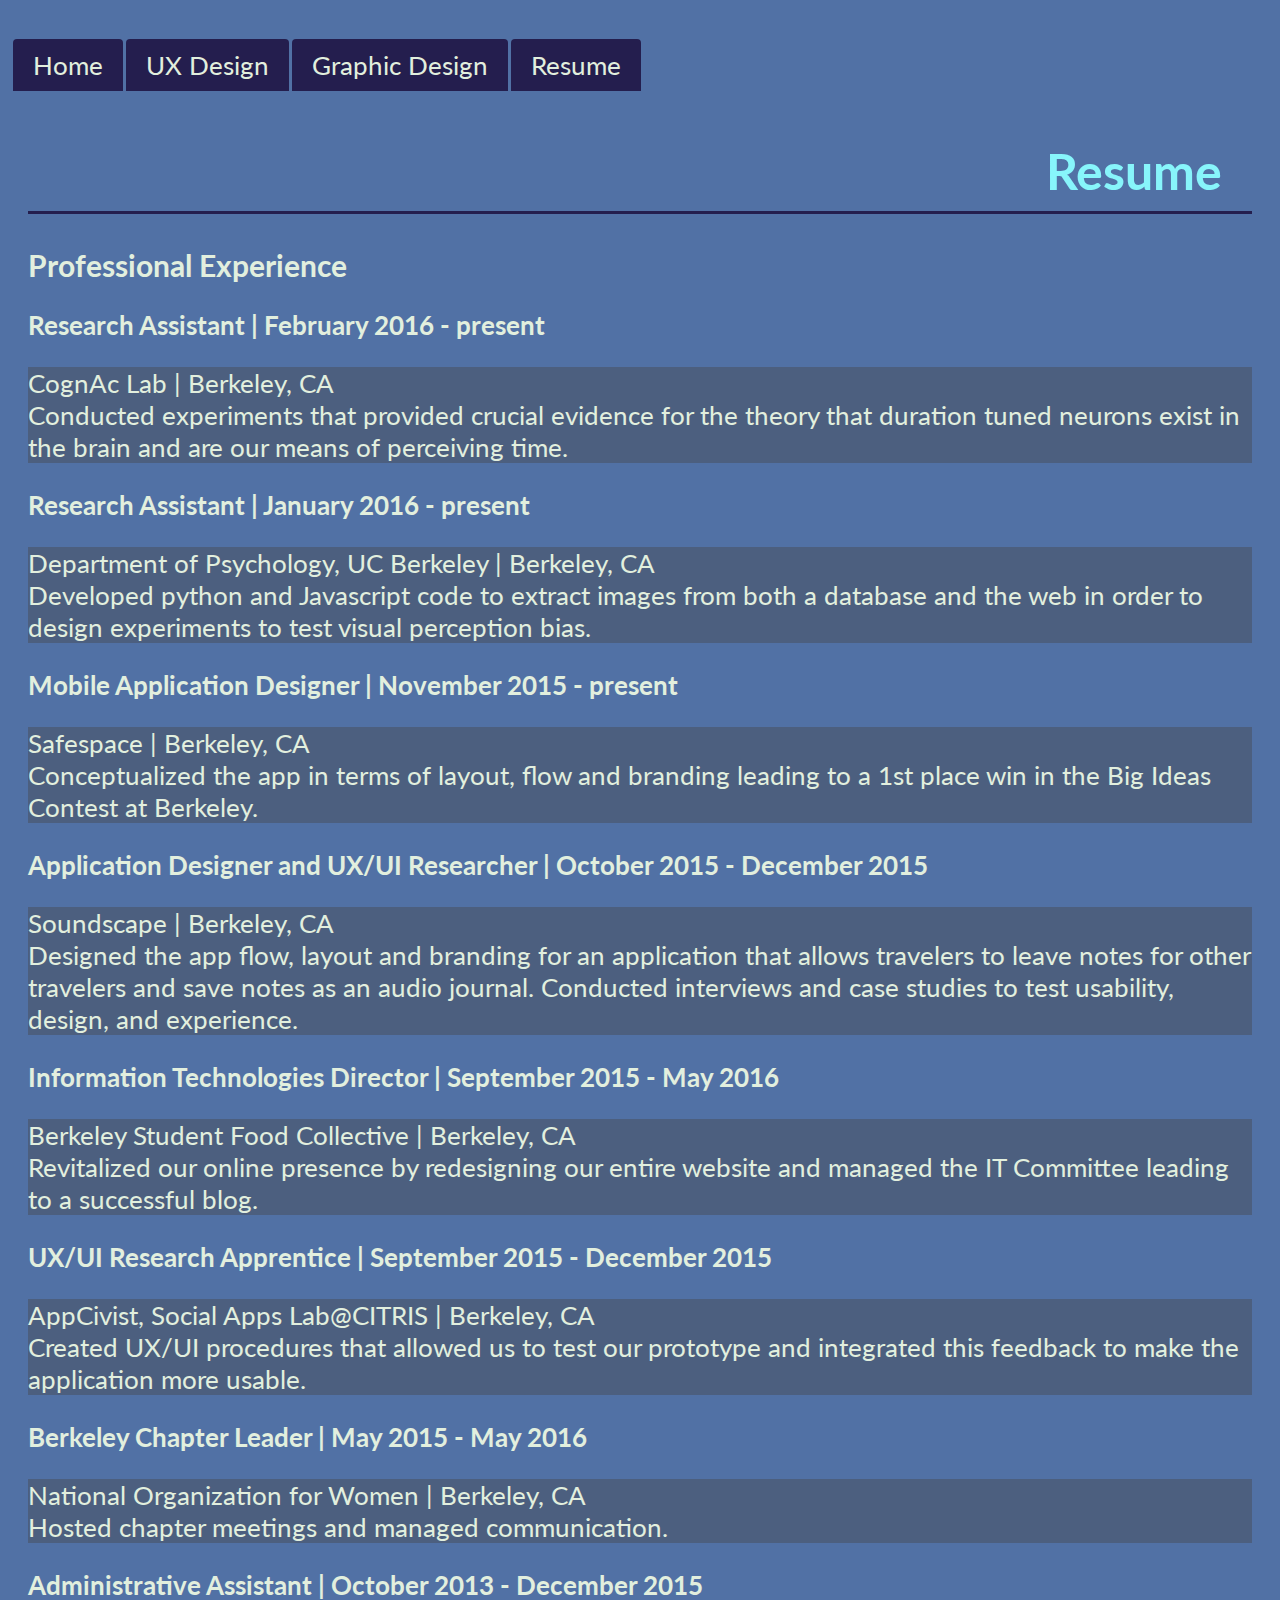
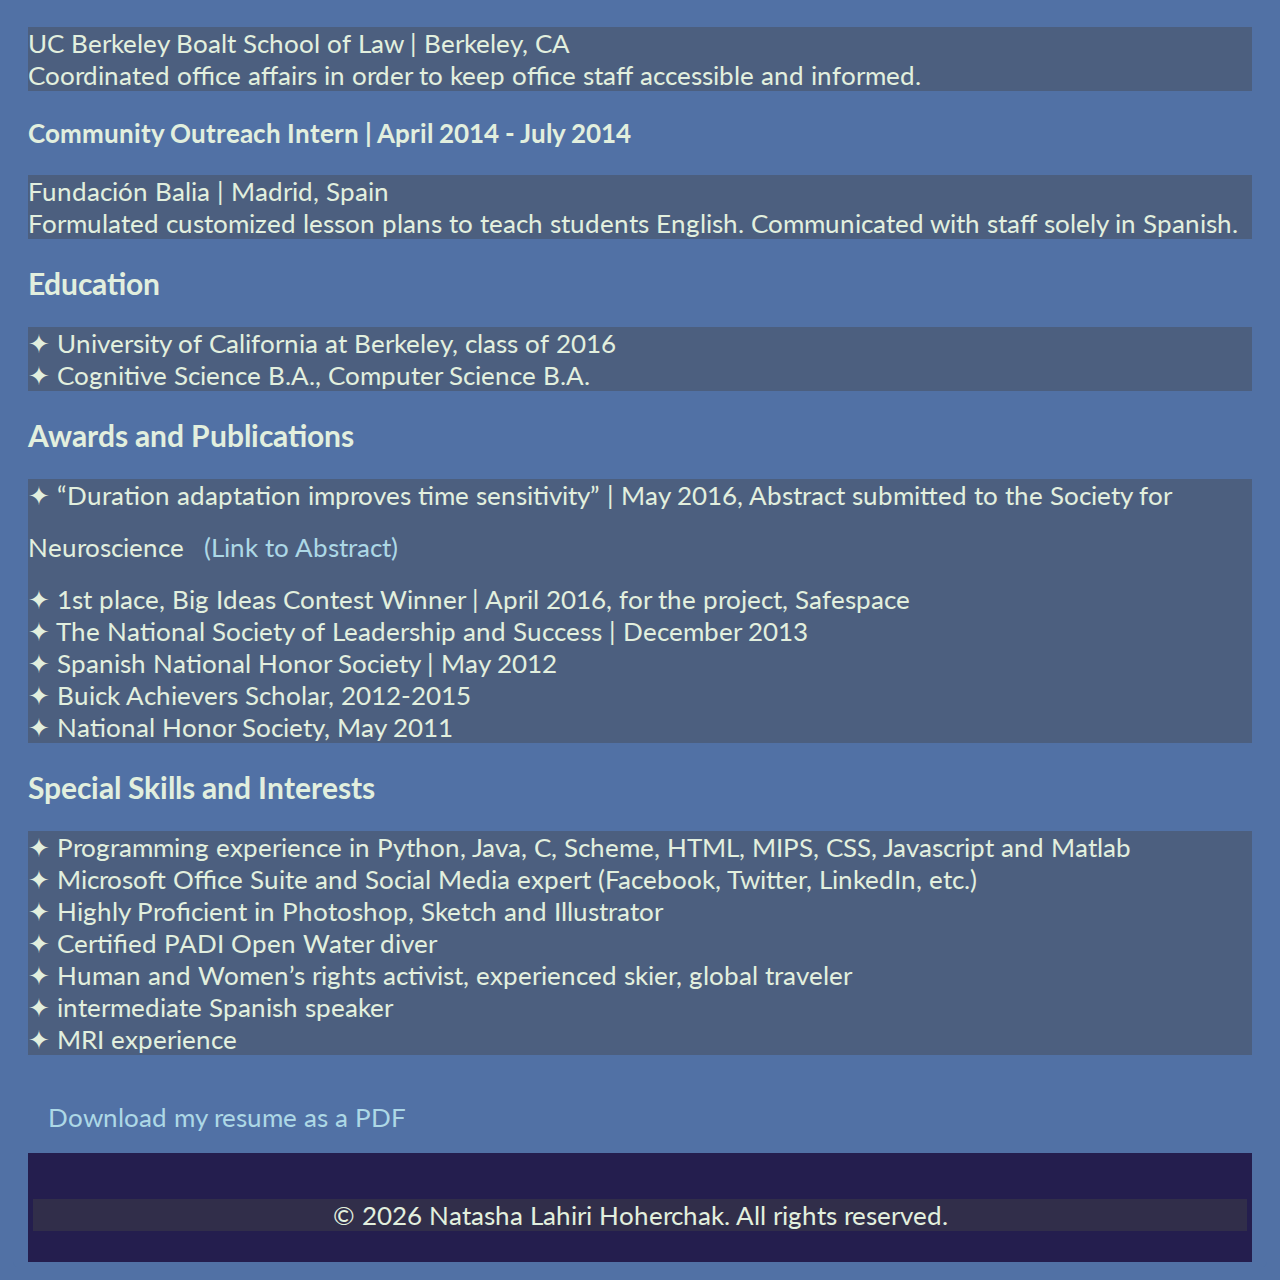
<file: resume.html>
<!DOCTYPE html>
<html>

<head>
  <title>Resume</title>
  <meta charset="UTF-8">
  <link href="site.css" rel="stylesheet">
</head>

<body>

<nav id="nav01"></nav>

<div id="main">
<h1> Resume </h1>

<!--<h2> Summary </h2>

<p> Experienced entry level researcher and designer recently graduated from a top tier university with extensive UX and programming experience. </p>
-->

<h2> Professional Experience </h2>

<h3> Research Assistant | February 2016 - present </h3>
<p> CognAc Lab | Berkeley, CA <br>
Conducted experiments that provided crucial evidence for the theory that duration tuned neurons exist in the brain and are our means of perceiving time. </p>

<h3> Research Assistant | January 2016 - present </h3>
<p> Department of Psychology, UC Berkeley | Berkeley, CA <br>
Developed python and Javascript code to extract images from both a database and the web in order to design experiments to test visual perception bias. </p>

<h3> Mobile Application Designer | November 2015 - present </h3>
<p> Safespace | Berkeley, CA <br> 
Conceptualized the app in terms of layout, flow and branding leading to a 1st place win in the Big Ideas Contest at Berkeley. </p>

<h3> Application Designer and UX/UI Researcher | October 2015 - December 2015 </h3>
<p> Soundscape | Berkeley, CA <br>
Designed the app flow, layout and branding for an application that allows travelers to leave notes for other travelers and save notes as an audio journal. Conducted interviews and case studies to test usability, design, and experience. </p>

<h3> Information Technologies Director | September 2015 - May 2016 </h3>
<p> Berkeley Student Food Collective | Berkeley, CA <br> 
Revitalized our online presence by redesigning our entire website and managed the IT Committee leading to a successful blog. </p>

<h3> UX/UI Research Apprentice | September 2015 - December 2015 </h3>
<p> AppCivist, Social Apps Lab@CITRIS | Berkeley, CA <br>
Created UX/UI procedures that allowed us to test our prototype and integrated this feedback to make the application more usable. </p>

<h3> Berkeley Chapter Leader | May 2015 - May 2016 </h3>
<p> National Organization for Women | Berkeley, CA <br>
Hosted chapter meetings and managed communication. </p>

<h3> Administrative Assistant | October 2013 - December 2015 </h3>
<p> UC Berkeley Boalt School of Law | Berkeley, CA <br>
Coordinated office affairs in order to keep office staff accessible and informed. </p>

<h3> Community Outreach Intern | April 2014 - July 2014 </h3>
<p> Fundación Balia | Madrid, Spain <br>
Formulated customized lesson plans to teach students English. Communicated with staff solely in Spanish. </p>

<h2> Education </h2>

<p> ✦ University of California at Berkeley, class of 2016 <br>
 ✦ Cognitive Science B.A., Computer Science B.A. </p>

<h2> Awards and Publications </h2>

<p> ✦ “Duration adaptation improves time sensitivity” | May 2016, Abstract submitted to the Society for Neuroscience<a href="images/SFN2016abstract.pdf">(Link to Abstract)</a> <br> <!-- get this to appear inline wo extra spaces -->
✦ 1st place, Big Ideas Contest Winner | April 2016, for the project, Safespace <br>
✦ The National Society of Leadership and Success | December 2013 <br>
✦ Spanish National Honor Society | May 2012 <br>
✦ Buick Achievers Scholar, 2012-2015 <br>
✦ National Honor Society, May 2011 </p>

<h2> Special Skills and Interests </h2>

<p> ✦ Programming experience in Python, Java, C, Scheme, HTML, MIPS, CSS, Javascript and Matlab <br>
✦ Microsoft Office Suite and Social Media expert (Facebook, Twitter, LinkedIn, etc.) <br>
✦ Highly Proficient in Photoshop, Sketch and Illustrator <br>
✦ Certified PADI Open Water diver <br>
✦ Human and Women’s rights activist, experienced skier, global traveler <br>
✦ intermediate Spanish speaker <br>
✦ MRI experience </p>

<a href="images/resume_NatashaL_Hoherchak.pdf"> Download my resume as a PDF </a>

<div id="footer">
	<footer id="foot01"></footer>
</div>

</div>

<script src="script1.js"></script>

</body>
</html>
</file>
<file: site.css>
@import url('https://fonts.googleapis.com/css?family=Josefin+Slab');
@import url('https://fonts.googleapis.com/css?family=Lato');

* {
  box-sizing: border-box;
}

body {
    font-family: "Lato", sans-serif;
    /*font-family: 'Josefin Slab', serif;*/
    font-size: 26px;
    background-color: #5171A5; 
    color: #E2EFDE;
    padding: 5px;
}

#main {
    padding: 5px;
    padding-left:  15px;
    padding-right: 15px;
    background-color: #5171A5;
    border-radius: 0 0 5px 5px;
}

h1 {
    font-family: "Lato", sans-serif;
    border-bottom: 3px solid #241E4E;
    color: #87F5FB;
    font-size: 50px;
    padding-right: 30px;
    text-align: right;
    padding-bottom: 10px;
}

h2 {
    font-family: "Lato", serif;
    color: #E2EFDE;
    font-size: 30px;
    text-align: left;
}

h3 {
    font-family: "Lato", serif;
    color: #E2EFDE;
    font-size: 26px;
    text-align: left;
}
p {
    background-color: rgba(70,70,70,0.4);
}

#footer {
    background-color: #241E4E;
    text-align: center;
    padding: 5px;
    padding-top: 20px;
    /*position: absolute;
      right: 0;
      bottom: 0;
      left: 0;
      padding: 1rem;*/
}

#indextext {
    text-align: right;
    padding: 15px;
    background-color: #8BBEB2;
    font-family: "Lato";
}

#indextext {
    text-align: right;
}

a {
    display: inline-block;
    position: relative;
    padding: 20px;
    text-decoration: none;
    color: lightBlue;
}
.caption {
    opacity: 0;
    position: absolute;
    top: 0;
    left: 0;
    right: 0;
    background-color: #333;
    color: #E2EFDE;
    font-weight: bold;
    line-height: 1.1em;
    padding: 12px;
    text-align: center;
    -webkit-transition: all 1s linear;
    -o-transition: all 1s linear;
    -ms-transition: all 1s linear;
    -moz-transition: all 1s linear;
    transition: all 1s linear;
}
a:hover .caption {
    opacity: 1;
    -webkit-transition: all 1s linear;
    -o-transition: all 1s linear;
    -ms-transition: all 1s linear;
    -moz-transition: all 1s linear;
    transition: all 1s linear;
}​

#ODDimage {
    padding: 20px;
    display: inline-block;
}
#me {
    border-radius: 100%;
    display: block;
    margin: 0px auto3;
    align-content: center;
    text-align: center;
}

ul#menu {
    padding: 0;
    margin-bottom: 11px;
}

ul#menu li {
    display: inline;
    margin-right: 3px;
}

ul#menu li a {
    background-color: #241E4E;
    padding: 10px 20px;
    text-decoration: none;
    color: #E2EFDE;
    border-radius: 4px 4px 0 0;
    font-family: "Lato";
}

ul#menu li a:hover {
    color: #E2EFDE;
    background-color: #87F5FB;
}

.image{
    float:left;
    padding: 5px;
}

.image img {
    width: 100%;
    padding: 5px;
}

.title {
    width: 30%;
    position: absolute;
    bottom: 0; left: 0;
}

.container {
    position: relative;
    width: 33%;
    float: left;
    background-color: rgba(70,70,70,.5);
}

.container2 {
    position: relative;
    width: 47%;
    float: left;
    background-color: rgba(70,70,70,.5);
    padding: 5px;
}

.container1 {
    position: relative;
    width: 100%;
    float: left;
    background-color: rgba(70,70,70,.5);
}
</file>
